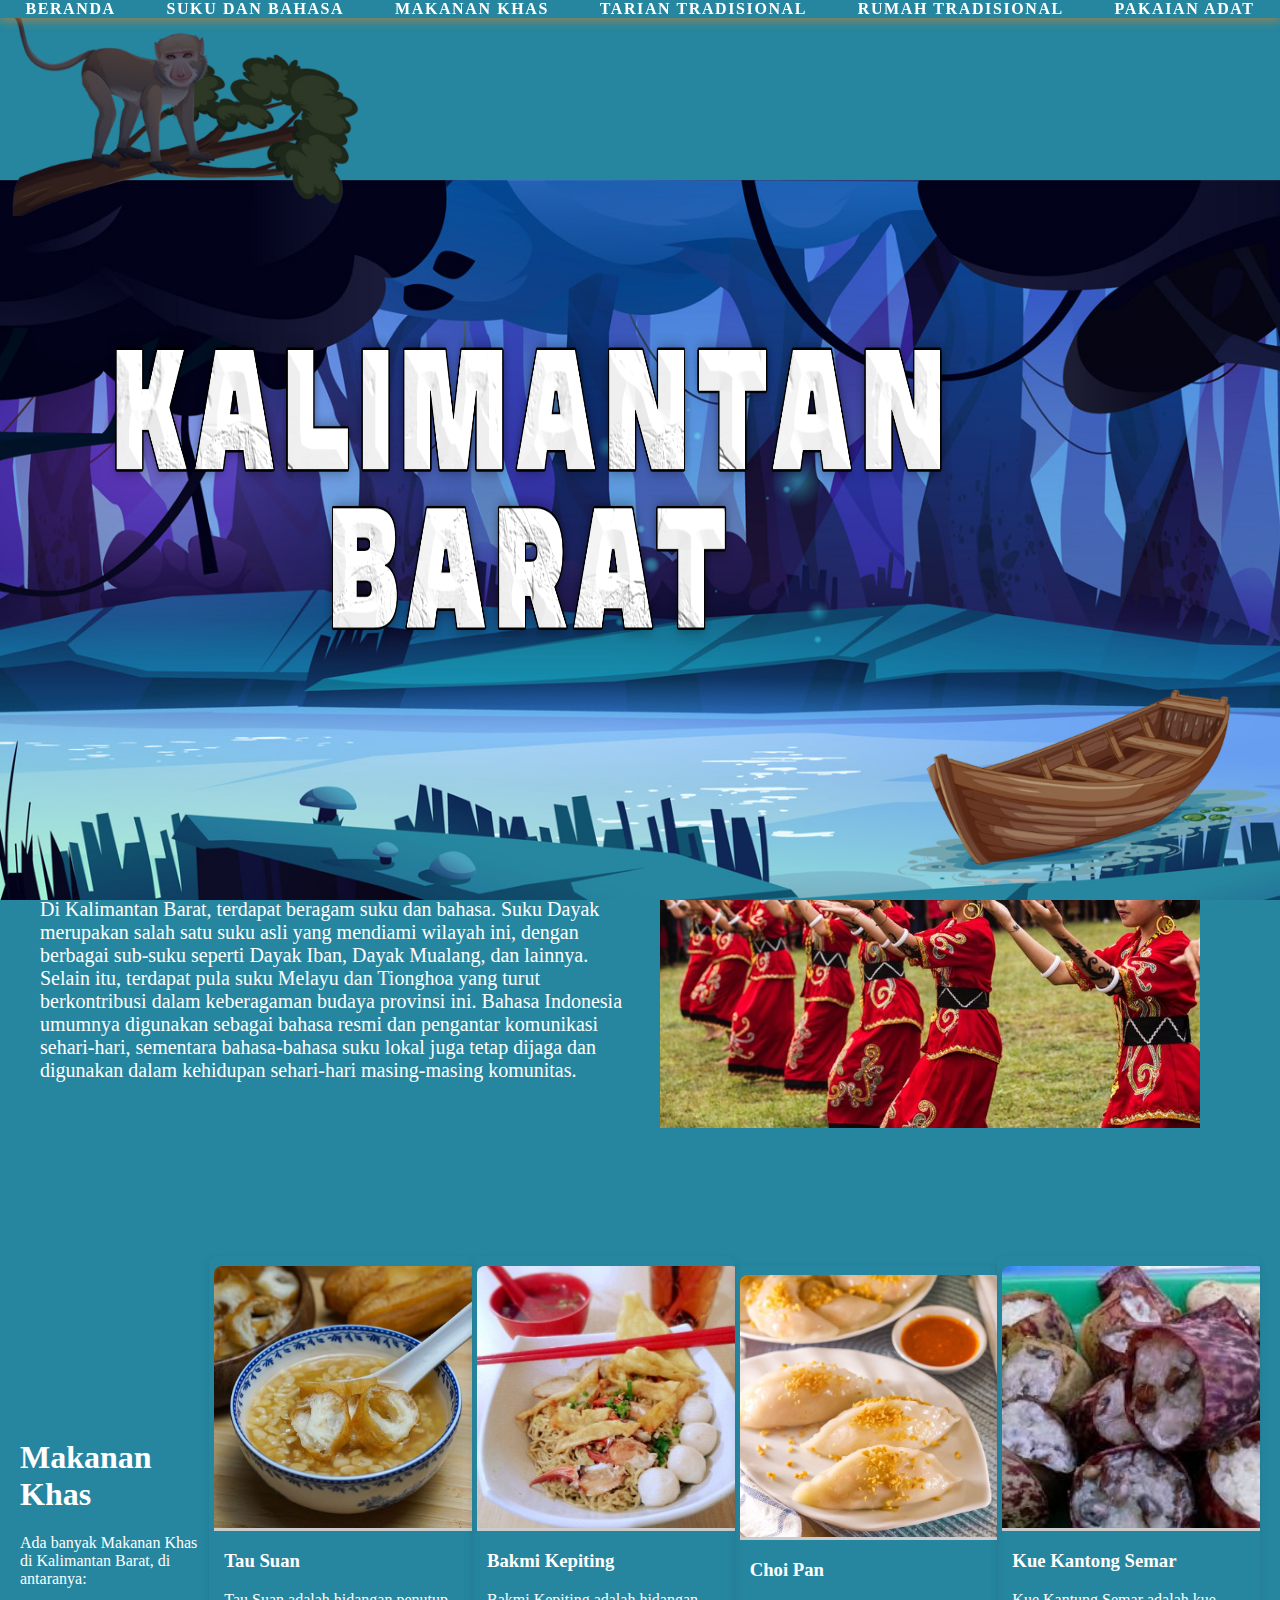
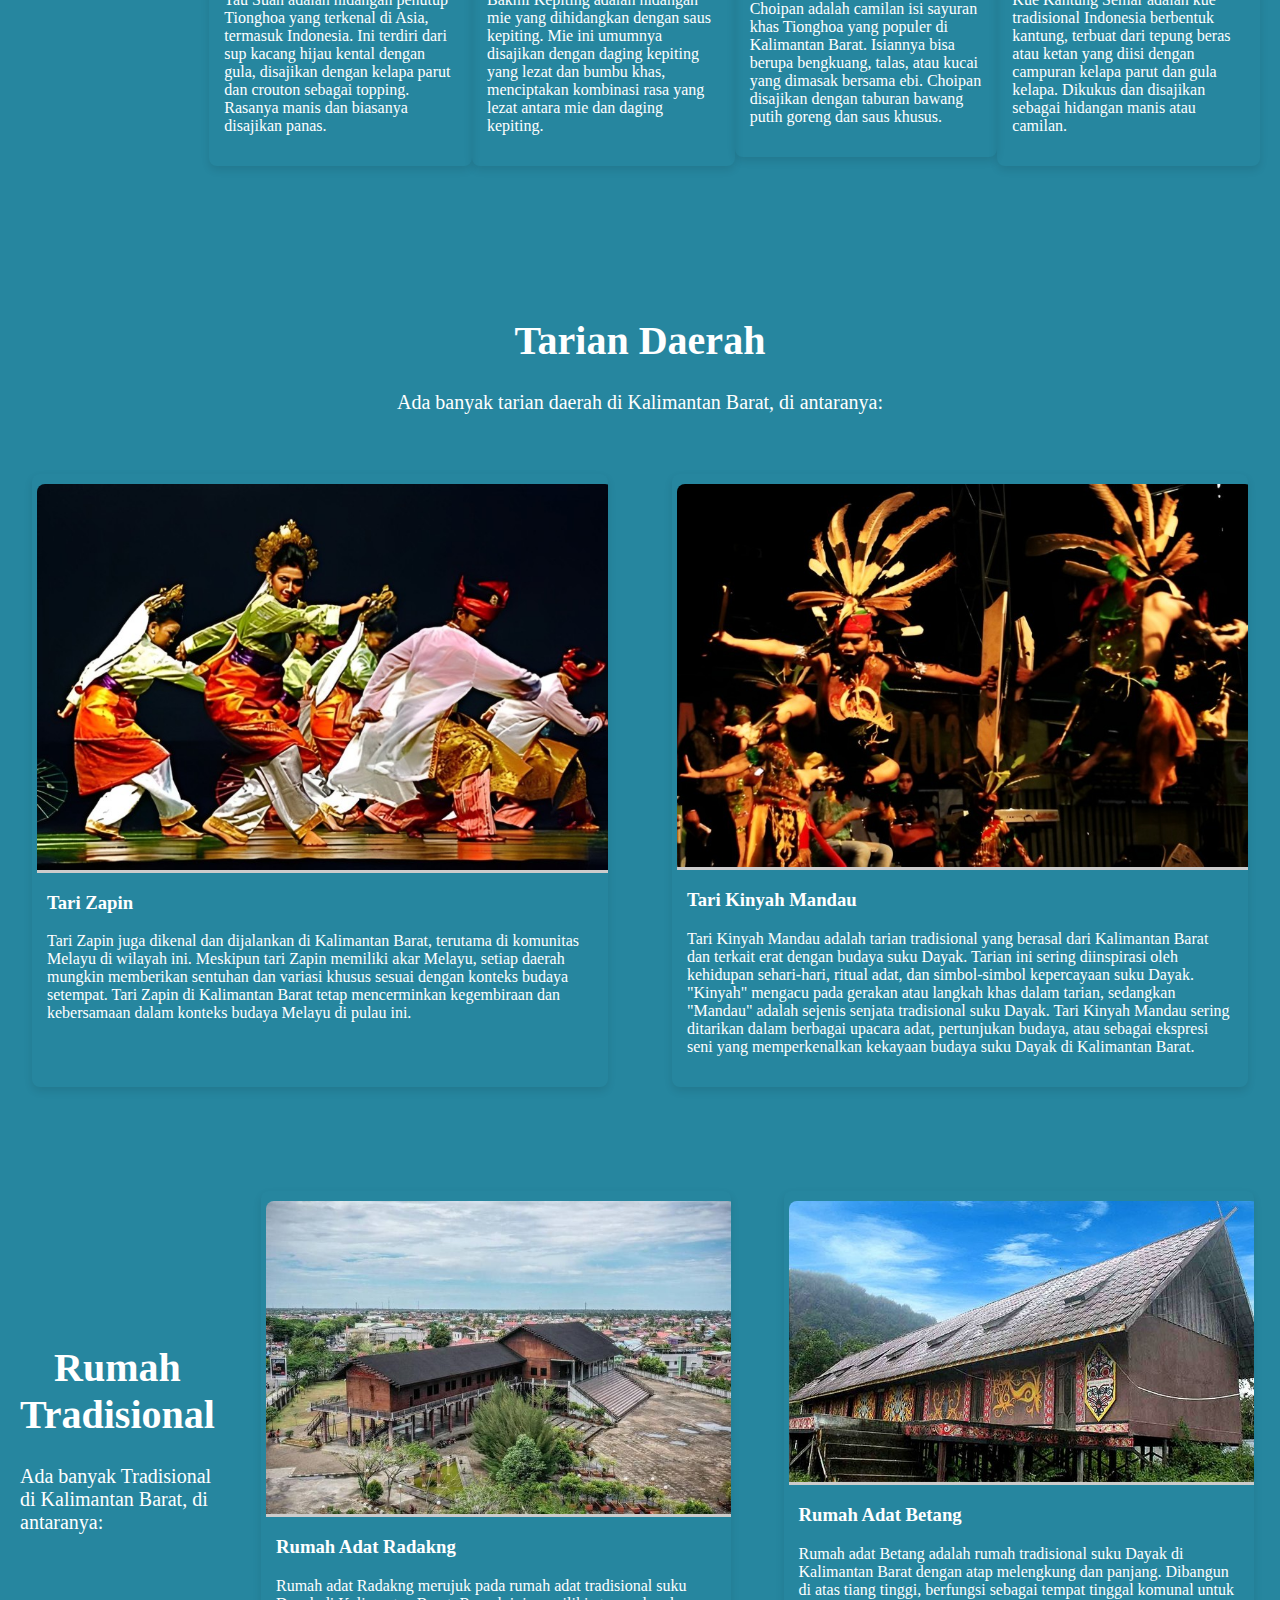
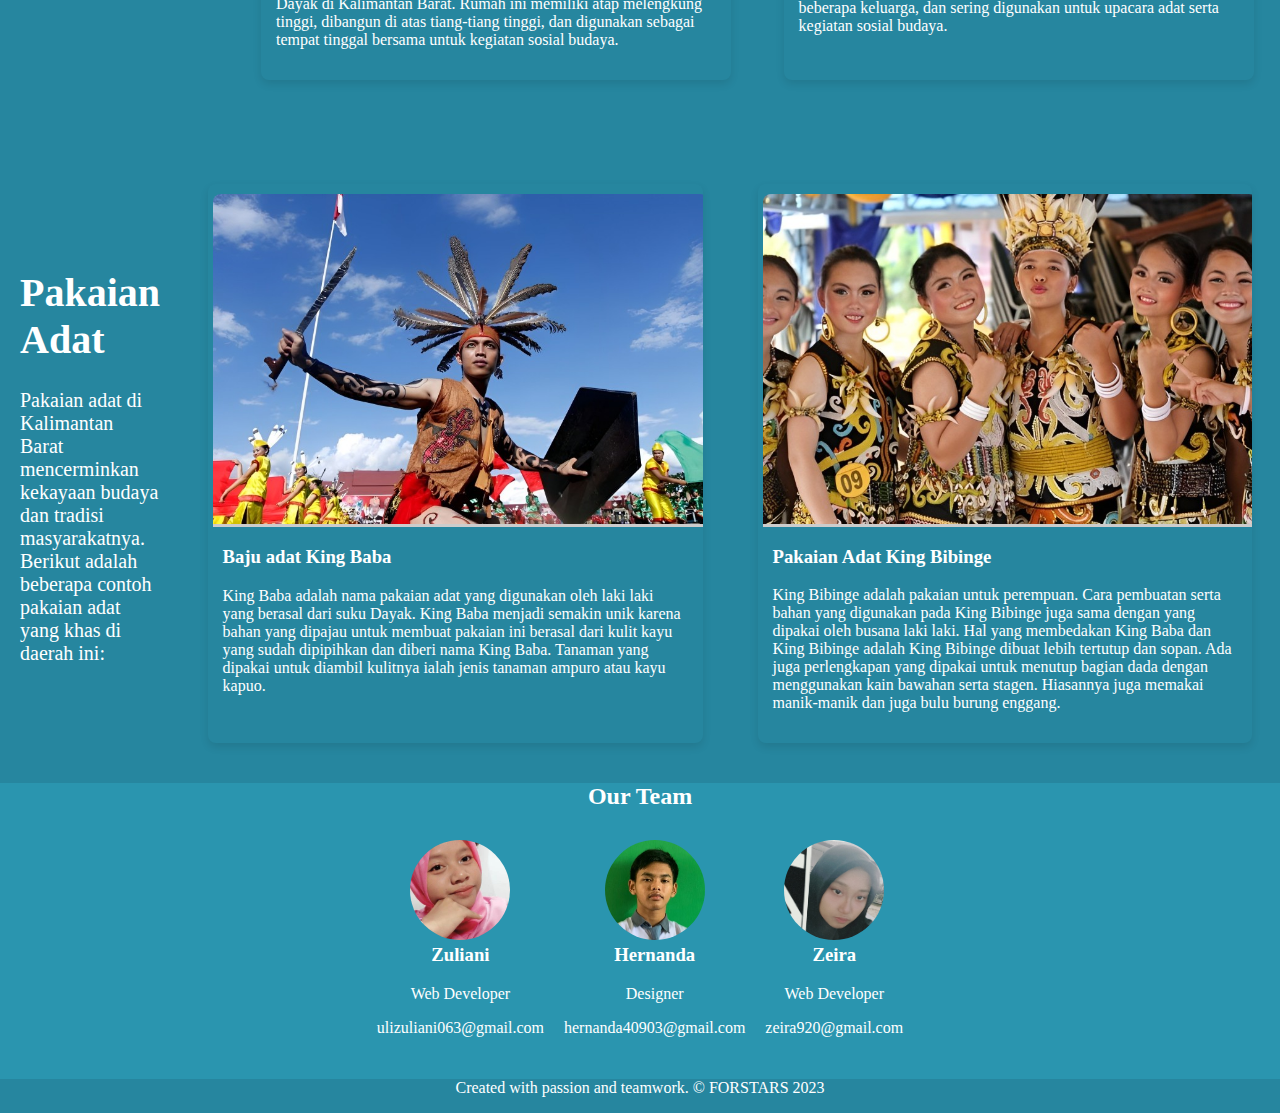
<file: kalbar.html>
<!DOCTYPE html>
<html lang="en">
<head>
    <meta charset="UTF-8">
    <meta name="viewport" content="width=device-width, initial-scale=1.0">
    <title>KALIMANTAN BARAT</title>
    <link rel="icon" type="image/x-icon" href="img/kalimantan barat.png">
    <link href="https://fonts.googleapis.com/css2?family=Patrick+Hand&display=swap" rel="stylesheet">
    <link rel="stylesheet" href="css/kalbar.css">
</head>
<body>
    <!--Navbar-->
    <nav>
        <ul>
            <li><a href="index.html">Beranda</a></li>
            <li><a href="#sukubhs">Suku dan Bahasa</a></li>
            <li><a href="#makanan">Makanan Khas</a></li>
            <li><a href="#tarian">Tarian Tradisional</a></li>
            <li><a href="#rumah">Rumah Tradisional</a></li>
            <li><a href="#pakaian">Pakaian Adat</a></li>
        </ul>
    </nav>
    <!--header parallax-->
    <div class="container">
    <section class="klimntn">
        <img src="img/BG.jpg" id="bckg">
        <img src="img/perahu.png" id="cnth2" >
        <img src="img/teks.png" id="text">
      </section>
      <section class="kalimantan">
          <img src="img/bekantan.png" id="cnth8" >
      </section>
    </div>

    <!--suku bahasa-->
    <section id="sukubhs" class="suku">
        <div class="container1">
            <div class="text">
                <h1>Suku dan Bahasa</h1>
                <p>Di Kalimantan Barat, terdapat beragam suku dan bahasa. 
                  Suku Dayak merupakan salah satu suku asli yang mendiami wilayah ini, dengan berbagai sub-suku seperti Dayak Iban, Dayak Mualang, dan lainnya. 
                  Selain itu, terdapat pula suku Melayu dan Tionghoa yang turut berkontribusi dalam keberagaman budaya provinsi ini. 
                  Bahasa Indonesia umumnya digunakan sebagai bahasa resmi dan pengantar komunikasi sehari-hari, sementara bahasa-bahasa suku lokal juga tetap dijaga dan digunakan dalam kehidupan sehari-hari masing-masing komunitas.
                </p>
            </div>
            <div class="image">
                <img src="img/Dayak's Gawai Festival in West Kalimantan.jpg" alt="" width="90%" height="10%">
            </div>
        </div>
    </section>

    <!--makanan khas-->
    <section id="makanan" class="makanan">
        <div class="container2">
            <div class="textmakanan">
                <h1>Makanan Khas</h1>
                <p>Ada banyak Makanan Khas di Kalimantan Barat, di antaranya:</p>
            </div>
              <div class="card">
                <img src="img/Tau Suan - Sugar-Free, Gluten-Free (豆爽, Lek Tau Suan, Split Mung Bean Dessert) Beautiful Voyager (1).jpg" alt="" width="400px" height="65px">
                <div class="card-info">
                    <h3>Tau Suan</h3>
                    <p>Tau Suan adalah hidangan penutup Tionghoa yang terkenal di Asia, termasuk Indonesia. Ini terdiri dari sup kacang hijau kental dengan gula, disajikan dengan kelapa parut dan crouton sebagai topping. Rasanya manis dan biasanya disajikan panas.</p>
                </div>
            </div>

            <div class="card">
                    <img src="img/bakmi pontinak.png" alt="" width="400px" height="55%">
                    <div class="card-info">
                        <h3>Bakmi Kepiting</h3>
                        <p>Bakmi Kepiting adalah hidangan mie yang dihidangkan dengan saus kepiting. Mie ini umumnya disajikan dengan daging kepiting yang lezat dan bumbu khas, menciptakan kombinasi rasa yang lezat antara mie dan daging kepiting. </p>
                    </div>
            </div>

            <div class="card">
                    <img src="img/Resep Pembaca _ Choipan Ayam ala Pontianak yang Gurih Padat Isinya.jpg" alt="" width="400px" height="55%">
                    <div class="card-info">
                        <h3>Choi Pan</h3>
                        <p>Choipan adalah camilan isi sayuran khas Tionghoa yang populer di Kalimantan Barat.
                           Isiannya bisa berupa bengkuang, talas, atau kucai yang dimasak bersama ebi. 
                           Choipan disajikan dengan taburan bawang putih goreng dan saus khusus.</p>
                    </div>
            </div>
            
            <div class="card">
                <img src="img/MAKANAN KHAS BENGKAYANG.jpg" alt="" width="400px" height="55%">
                     <div class="card-info">
                        <h3>Kue Kantong Semar</h3>
                        <p>Kue Kantung Semar adalah kue tradisional Indonesia berbentuk kantung, terbuat dari tepung beras atau ketan yang diisi dengan campuran kelapa parut dan gula kelapa. Dikukus dan disajikan sebagai hidangan manis atau camilan.</p>
                        </div>
             </div>
        </div>
    </div>
        </div>
    </section>

    <!--tarian daerah-->
    <section id="tarian" class="tarian">
        <div class="container3">
            <div class="text">
                <h1>Tarian Daerah</h1>
                <p>Ada banyak tarian daerah di Kalimantan Barat, di antaranya:</p>
            </div>

            <div class="cards-container">
                <div class="card">
                    <img src="img/Zapin, Tarian Rumpun Melayu Pengaruh Arab.jpg" alt="" width="400px" height="55%">
                    <div class="card-info">
                        <h3>Tari Zapin</h3>
                        <p>Tari Zapin juga dikenal dan dijalankan di Kalimantan Barat, terutama di komunitas Melayu di wilayah ini.
                            Meskipun tari Zapin memiliki akar Melayu, setiap daerah mungkin memberikan sentuhan dan variasi khusus sesuai dengan konteks budaya setempat.
                            Tari Zapin di Kalimantan Barat tetap mencerminkan kegembiraan dan kebersamaan dalam konteks budaya Melayu di pulau ini.</p>
                    </div>
                </div>

                <div class="card">
                    <img src="img/Kisah di Balik Tari Kinyah Mandau, Kesenian dari Suku Dayak.jpg" alt="" width="400px" height="55%">
                    <div class="card-info">
                        <h3>Tari Kinyah Mandau</h3>
                        <p>Tari Kinyah Mandau adalah tarian tradisional yang berasal dari Kalimantan Barat dan terkait erat dengan budaya suku Dayak. 
                        Tarian ini sering diinspirasi oleh kehidupan sehari-hari, ritual adat, dan simbol-simbol kepercayaan suku Dayak. 
                        "Kinyah" mengacu pada gerakan atau langkah khas dalam tarian, sedangkan "Mandau" adalah sejenis senjata tradisional suku Dayak. 
                        Tari Kinyah Mandau sering ditarikan dalam berbagai upacara adat, pertunjukan budaya, atau sebagai ekspresi seni yang memperkenalkan kekayaan budaya suku Dayak di Kalimantan Barat.</p>
                    </div>
                </div>

            </div>
        </div>
    </section>

    <!--rumah tradisional-->
    <section id="rumah" class="rumah">
        <div class="container4">
            <div class="text">
                <h1>Rumah Tradisional</h1>
                <p>Ada banyak Tradisional di Kalimantan Barat, di antaranya:</p>
            </div>

            <div class="cards-container">
                <div class="card">
                    <img src="img/Sandiaga Dorong Rumah Radakng Jadi Pusat Pengembangan Seni dan Budaya Kalbar.jpg" alt="" width="400px" height="55%">
                    <div class="card-info">
                        <h3>Rumah Adat Radakng</h3>
                        <p>Rumah adat Radakng merujuk pada rumah adat tradisional suku Dayak di Kalimantan Barat. Rumah ini memiliki atap melengkung tinggi, dibangun di atas tiang-tiang tinggi, dan digunakan sebagai tempat tinggal bersama untuk kegiatan sosial budaya.</p>
                    </div>
                </div>

                <div class="card">
                    <img src="img/Review Rumah Adat Kecamatan Anjongan, Mempawah, Kalimantan Barat.jpg" alt="" width="400px" height="55%">
                    <div class="card-info">
                        <h3>Rumah Adat Betang</h3>
                        <p>Rumah adat Betang adalah rumah tradisional suku Dayak di Kalimantan Barat dengan atap melengkung dan panjang. Dibangun di atas tiang tinggi, berfungsi sebagai tempat tinggal komunal untuk beberapa keluarga, dan sering digunakan untuk upacara adat serta kegiatan sosial budaya.</p>
                    </div>
                </div>
   
            </div>
        </div>
    </section>
    
    <!--pakaian adat-->
    <section id="pakaian" class="pakaian">
        <div class="container5">
            <div class="text">
                <h1>Pakaian Adat</h1>
                <p>Pakaian adat di Kalimantan Barat mencerminkan kekayaan budaya dan tradisi masyarakatnya. Berikut adalah beberapa contoh pakaian adat yang khas di daerah ini:</p>
            </div>
    
            <div class="cards-container">
                <div class="card">
                    <img src="img/king baba (1).jpg" alt="" width="400px" height="55%">
                    <div class="card-info">
                        <h3>Baju adat King Baba</h3>
                        <p>King Baba adalah nama pakaian adat yang digunakan oleh laki laki yang berasal dari suku Dayak. 
                        King Baba menjadi semakin unik karena bahan yang dipajau untuk membuat pakaian ini berasal dari kulit kayu yang sudah dipipihkan dan diberi nama King Baba. 
                        Tanaman yang dipakai untuk diambil kulitnya ialah jenis tanaman ampuro atau kayu kapuo.</p>
                    </div>
                </div>
    
                <div class="card">
                    <img src="img/king bibinge (1).jpg" alt="" width="400px" height="55%">
                    <div class="card-info">
                        <h3>Pakaian Adat King Bibinge</h3>
                        <p>
                            King Bibinge adalah pakaian untuk perempuan. Cara pembuatan serta bahan yang digunakan pada King Bibinge juga sama dengan yang dipakai oleh busana laki laki.
                            Hal yang membedakan King Baba dan King Bibinge adalah King Bibinge dibuat lebih tertutup dan sopan. 
                            Ada juga perlengkapan yang dipakai untuk menutup bagian dada dengan menggunakan kain bawahan serta stagen. 
                            Hiasannya juga memakai manik-manik dan juga bulu burung enggang.
                        </p>
                    </div>
                </div>
            </div>
        </div>
    </section>

    <script src="script.js"></script>

    <!--footer-->
    <footer>
        <h2>Our Team</h2>
        <div class="team-container">
            <div class="team-member">
                <img src="img/zuli.jpeg" alt="">
                <h3>Zuliani</h3>
                <p>Web Developer</p>
                <p>ulizuliani063@gmail.com</p>
            </div>
  
            <div class="team-member">
                <img src="img/nanda.jpeg" alt="">
                <h3>Hernanda</h3>
                <p>Designer</p>
                <p>hernanda40903@gmail.com</p>
            </div>
  
            <div class="team-member">
              <img src="img/zeira.jpeg" alt="">
              <h3>Zeira</h3>
              <p>Web Developer</p>
              <p>zeira920@gmail.com</p>
          </div>
        
        </div>
  
       <div class="footer-bottom">
        <p>Created with passion and teamwork. © FORSTARS 2023</p>
      </div>
    </footer>
</body>
</html>
</file>
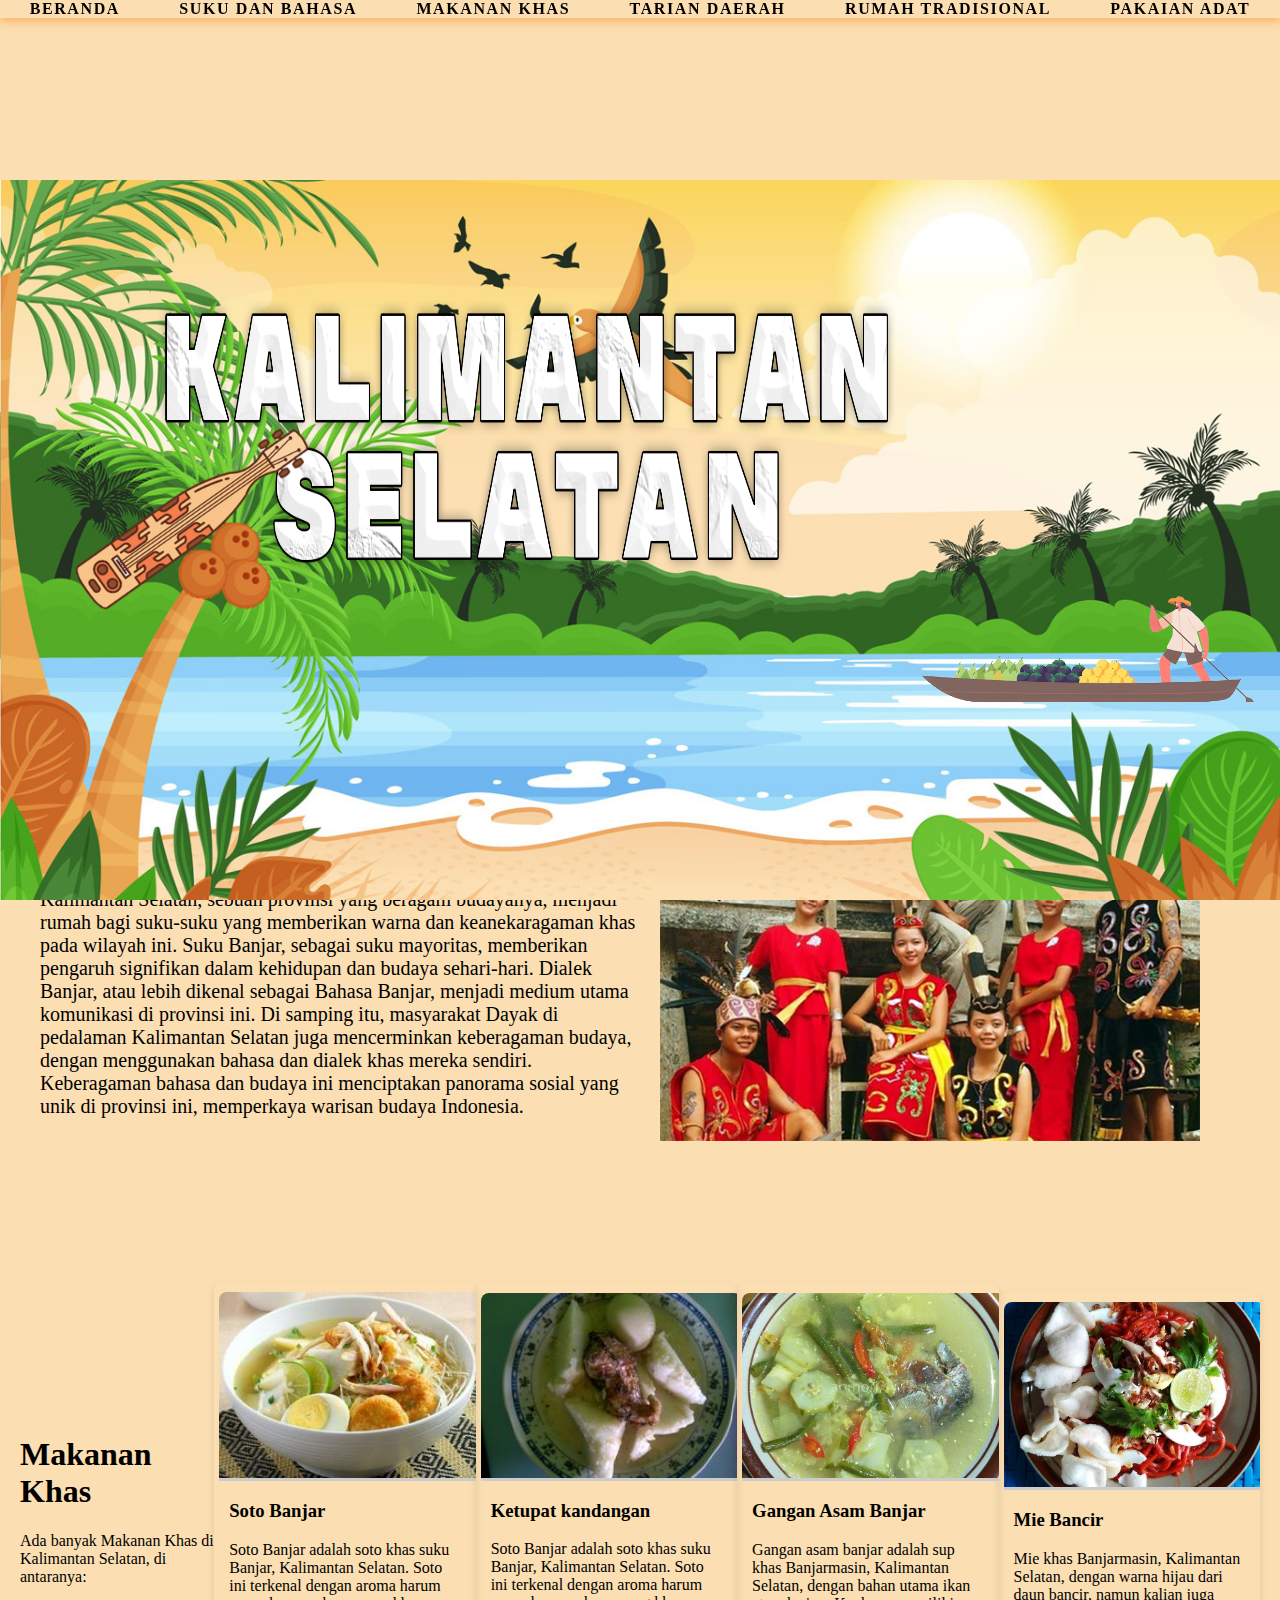
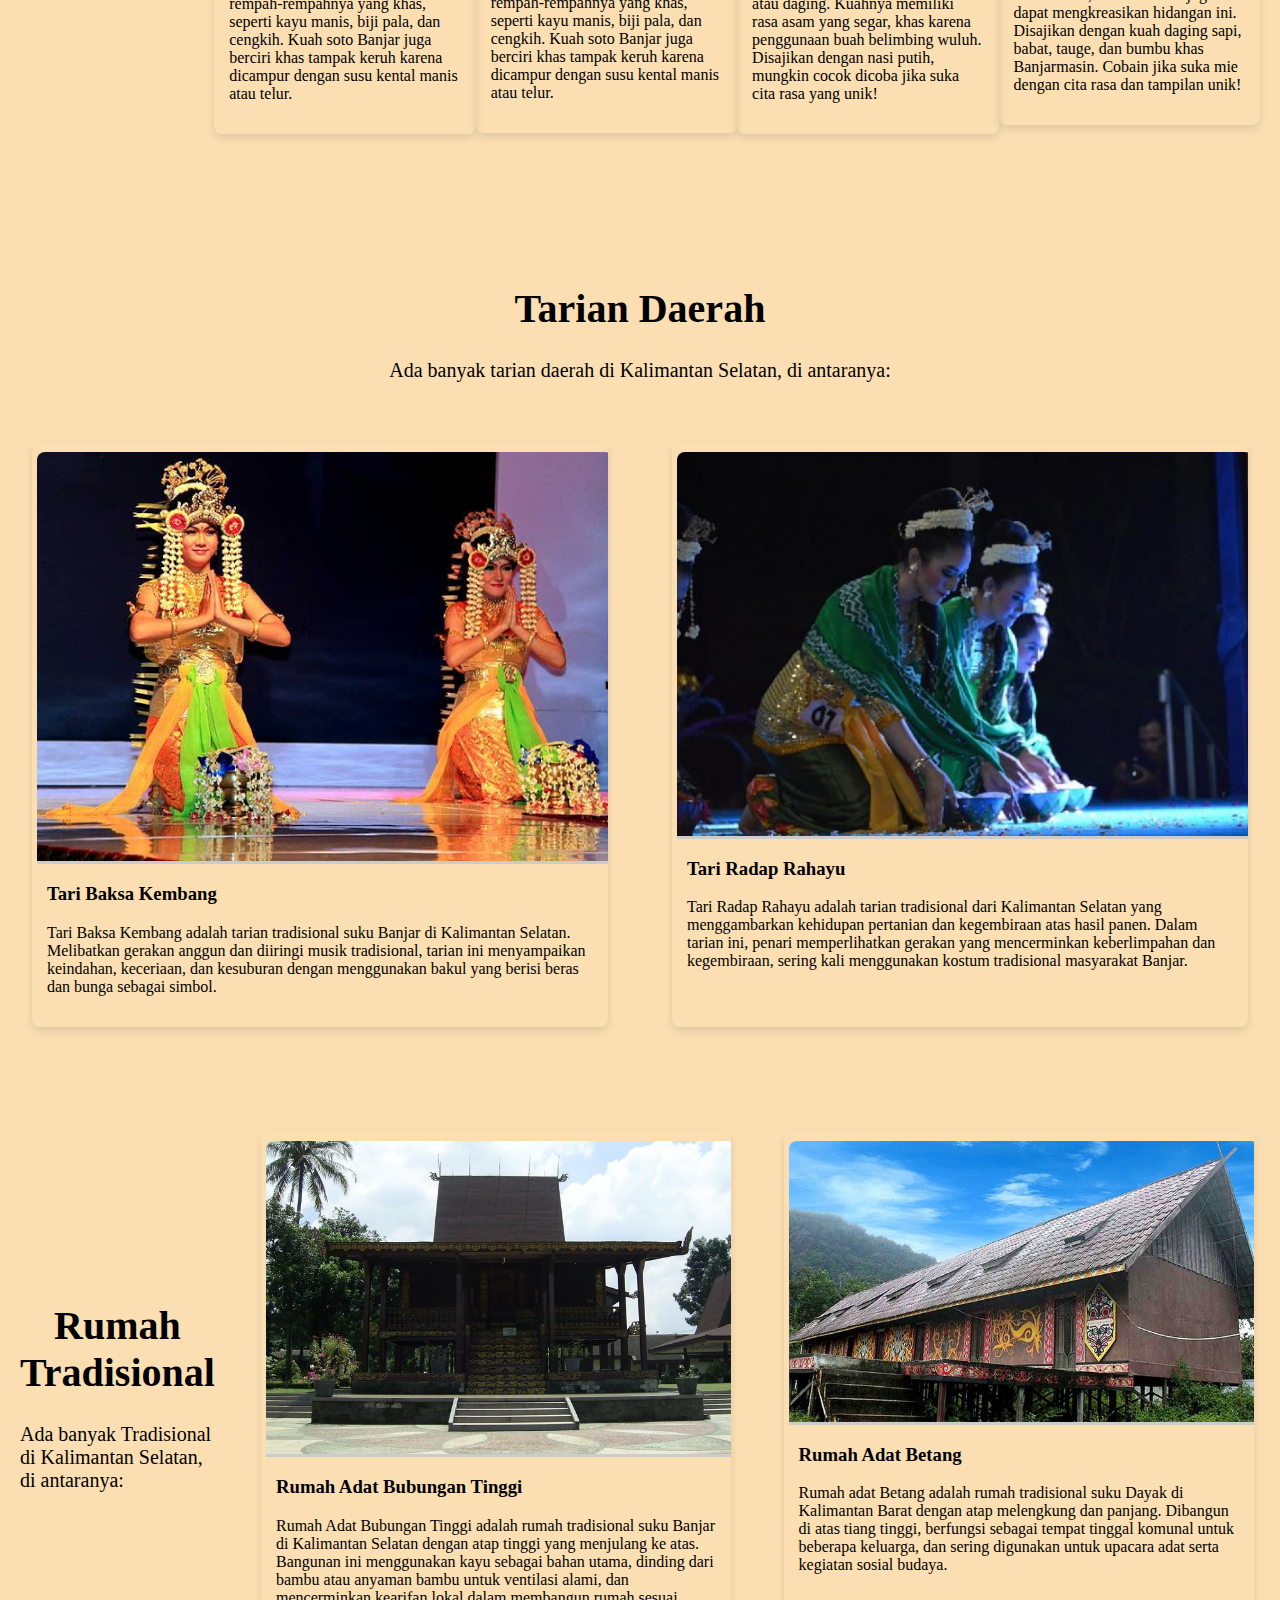
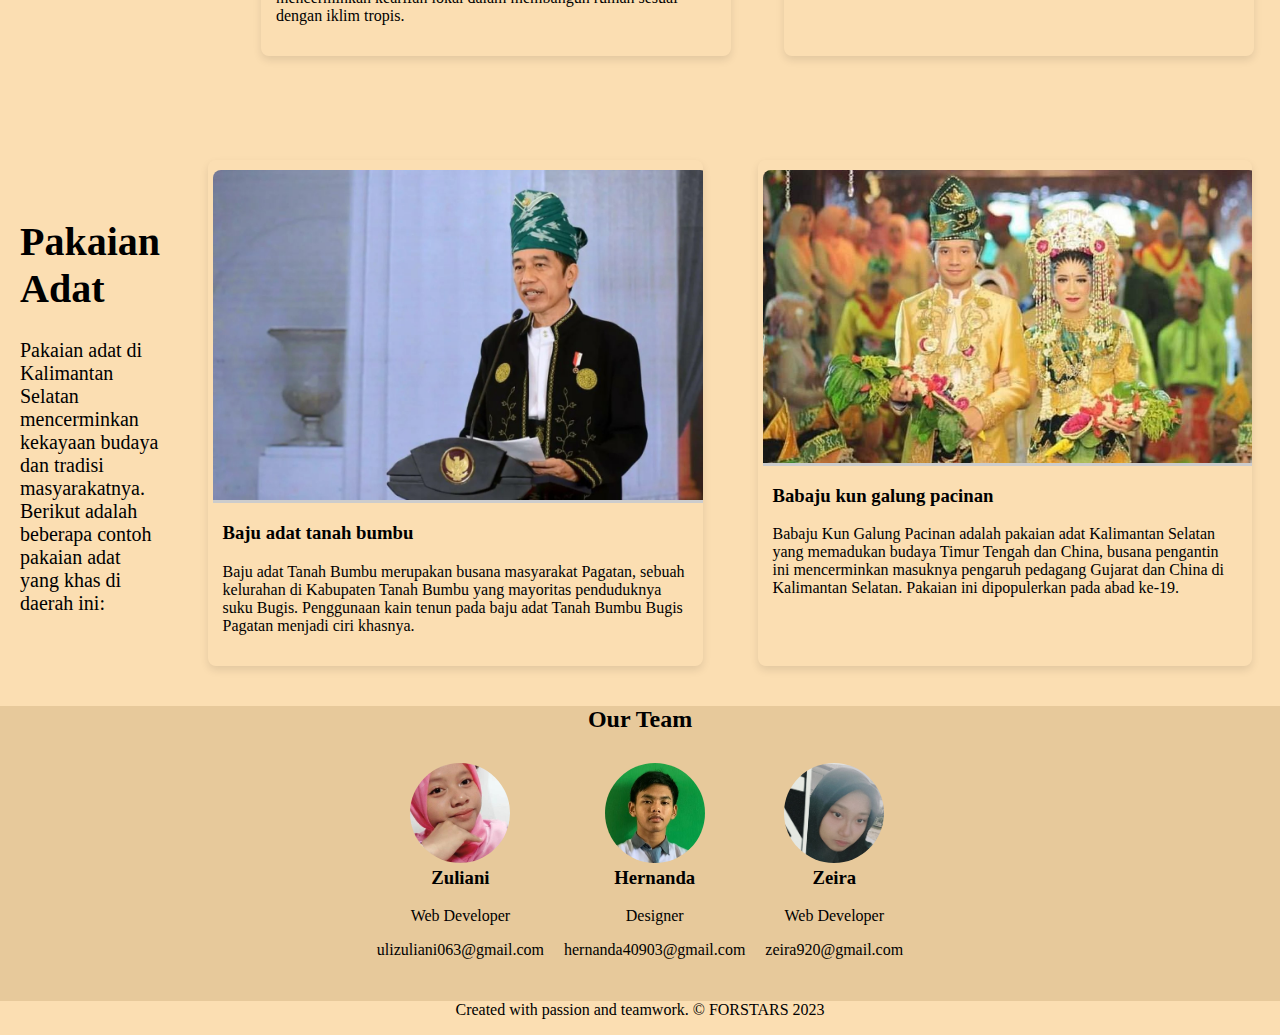
<file: kalsel.html>
<!DOCTYPE html>
<html lang="en">
<head>
    <meta charset="UTF-8">
    <meta name="viewport" content="width=device-width, initial-scale=1.0">
    <title>KALIMANTAN SELATAN</title>
    <link rel="icon" type="image/x-icon" href="img/kalimantan selatan.png">
    <link href="https://fonts.googleapis.com/css2?family=Patrick+Hand&display=swap" rel="stylesheet">
    <link rel="stylesheet" href="css/kalsel.css">
</head>
<body>
    <!--navbar-->
    <nav>
        <ul>
            <li><a href="index.html">Beranda</a></li>
            <li><a href="#sukubhs">Suku dan Bahasa</a></li>
            <li><a href="#makanan">Makanan Khas</a></li>
            <li><a href="#tarian">Tarian Daerah</a></li>
            <li><a href="#rumah">Rumah Tradisional</a></li>
            <li><a href="#pakaian">Pakaian Adat</a></li>
        </ul>
    </nav>
    <!--header parallax-->
    <div class="container">
    <section class="klimntn">
        <img src="img/BG (1).jpg" id="bckg">
        <img src="img/KAPAL.png" id="cnth2" >
        <img src="img/TEKS (1).png" id="text">
      </section>
      <section class="kalimantan">
          <img src="img/ALAT MUSIK.png" id="cnth8" >
      </section>
    </div>

    <!--suku dan bahasa-->
    <section id="sukubhs" class="suku">
        <div class="container1">
            <div class="text">
                <h1>Suku dan Bahasa</h1>
                <p>
                  Kalimantan Selatan, sebuah provinsi yang beragam budayanya, menjadi rumah bagi suku-suku yang memberikan warna dan keanekaragaman khas pada wilayah ini. 
                  Suku Banjar, sebagai suku mayoritas, memberikan pengaruh signifikan dalam kehidupan dan budaya sehari-hari. 
                  Dialek Banjar, atau lebih dikenal sebagai Bahasa Banjar, menjadi medium utama komunikasi di provinsi ini. 
                  Di samping itu, masyarakat Dayak di pedalaman Kalimantan Selatan juga mencerminkan keberagaman budaya, dengan menggunakan bahasa dan dialek khas mereka sendiri. 
                  Keberagaman bahasa dan budaya ini menciptakan panorama sosial yang unik di provinsi ini, memperkaya warisan budaya Indonesia.
               </p>
            </div>
            <div class="image">
                <img src="img/suku bahasa kalsel.jpg" alt="" width="90%" height="10%">
            </div>
        </div>
    </section>

    <!--makanan khas-->
    <section id="makanan" class="makanan">
        <div class="container2">
            <div class="textmakanan">
                <h1>Makanan Khas</h1>
                <p>Ada banyak Makanan Khas di Kalimantan Selatan, di antaranya:</p>
            </div>
              <div class="card">
                <img src="img/soto banjar.jpg" alt="" width="400px" height="65px">
                <div class="card-info">
                    <h3>Soto Banjar</h3>
                    <p>Soto Banjar adalah soto khas suku Banjar, Kalimantan Selatan. Soto ini terkenal dengan aroma harum rempah-rempahnya yang khas, seperti kayu manis, biji pala, dan cengkih. Kuah soto Banjar juga berciri khas tampak keruh karena dicampur dengan susu kental manis atau telur. 
                    </p>
                </div>
            </div>

            <div class="card">
                    <img src="img/ketupat kandangan.jpg" alt="" width="400px" height="55%">
                    <div class="card-info">
                        <h3>Ketupat kandangan</h3>
                        <p>Soto Banjar adalah soto khas suku Banjar, Kalimantan Selatan. Soto ini terkenal dengan aroma harum rempah-rempahnya yang khas, seperti kayu manis, biji pala, dan cengkih. Kuah soto Banjar juga berciri khas tampak keruh karena dicampur dengan susu kental manis atau telur. 
                        </p>
                    </div>
            </div>

            <div class="card">
                    <img src="img/Cara untuk Buat Resep Gangan Asam Banjar _ Sayur Asam Banjar yang Tiada Dua, Santap Malam Jadi Lebih Menyenangkan - Mari Kita Masak.jpg" alt="" width="400px" height="55%">
                    <div class="card-info">
                        <h3> Gangan Asam Banjar</h3>
                        <p>Gangan asam banjar adalah sup khas Banjarmasin, Kalimantan Selatan, dengan bahan utama ikan atau daging. Kuahnya memiliki rasa asam yang segar, khas karena penggunaan buah belimbing wuluh. Disajikan dengan nasi putih, mungkin cocok dicoba jika suka cita rasa yang unik!</p>
                    </div>
            </div>
            
            <div class="card">
                <img src="img/Resep 9_ Mie bancir oleh Rusna W.jpg" alt="" width="400px" height="55%">
                     <div class="card-info">
                        <h3>Mie Bancir</h3>
                        <p>Mie khas Banjarmasin, Kalimantan Selatan, dengan warna hijau dari daun bancir, namun kalian juga dapat mengkreasikan hidangan ini. Disajikan dengan kuah daging sapi, babat, tauge, dan bumbu khas Banjarmasin. Cobain jika suka mie dengan cita rasa dan tampilan unik!</p>
                        </div>
             </div>
        </div>
    </div>
        </div>
    </section>

    <!--tarian daerah-->
    <section id="tarian" class="tarian">
        <div class="container3">
            <div class="text">
                <h1>Tarian Daerah</h1>
                <p>Ada banyak tarian daerah di Kalimantan Selatan, di antaranya:</p>
            </div>

            <div class="cards-container">
                <div class="card">
                    <img src="img/Tari Baksa Kembang, Banjar, Kalimantan Selatan.jpg" alt="" width="400px" height="55%">
                    <div class="card-info">
                        <h3>Tari Baksa Kembang</h3>
                        <p>Tari Baksa Kembang adalah tarian tradisional suku Banjar di Kalimantan Selatan. 
                            Melibatkan gerakan anggun dan diiringi musik tradisional, tarian ini menyampaikan keindahan, keceriaan, dan kesuburan dengan menggunakan bakul yang berisi beras dan bunga sebagai simbol.</p>
                    </div>
                </div>

                <div class="card">
                    <img src="img/Tari Radap Rahayu_.jpg" alt="" width="400px" height="55%">
                    <div class="card-info">
                        <h3>Tari Radap Rahayu</h3>
                        <p>Tari Radap Rahayu adalah tarian tradisional dari Kalimantan Selatan yang menggambarkan kehidupan pertanian dan kegembiraan atas hasil panen. 
                        Dalam tarian ini, penari memperlihatkan gerakan yang mencerminkan keberlimpahan dan kegembiraan, sering kali menggunakan kostum tradisional masyarakat Banjar.</p>
                    </div>
                </div>

            </div>
        </div>
    </section>

    <!--rumah tradisional-->
    <section id="rumah" class="rumah">
        <div class="container4">
            <div class="text">
                <h1>Rumah Tradisional</h1>
                <p>Ada banyak Tradisional di Kalimantan Selatan, di antaranya:</p>
            </div>

            <div class="cards-container">
                <div class="card">
                    <img src="img/bubungantinggi.jpg" alt="" width="400px" height="55%">
                    <div class="card-info">
                        <h3>Rumah Adat Bubungan Tinggi</h3>
                        <p>Rumah Adat Bubungan Tinggi adalah rumah tradisional suku Banjar di Kalimantan Selatan dengan atap tinggi yang menjulang ke atas. 
                        Bangunan ini menggunakan kayu sebagai bahan utama, dinding dari bambu atau anyaman bambu untuk ventilasi alami, dan mencerminkan kearifan lokal dalam membangun rumah sesuai dengan iklim tropis.</p>
                    </div>
                </div>

                <div class="card">
                    <img src="img/Review Rumah Adat Kecamatan Anjongan, Mempawah, Kalimantan Barat.jpg" alt="" width="400px" height="55%">
                    <div class="card-info">
                        <h3>Rumah Adat Betang</h3>
                        <p>Rumah adat Betang adalah rumah tradisional suku Dayak di Kalimantan Barat dengan atap melengkung dan panjang. Dibangun di atas tiang tinggi, berfungsi sebagai tempat tinggal komunal untuk beberapa keluarga, dan sering digunakan untuk upacara adat serta kegiatan sosial budaya.</p>
                    </div>
                </div>
   
            </div>
        </div>
    </section>
    
    <!--pakaian adat-->
    <section id="pakaian" class="pakaian">
        <div class="container5">
            <div class="text">
                <h1>Pakaian Adat</h1>
                <p>Pakaian adat di Kalimantan Selatan mencerminkan kekayaan budaya dan tradisi masyarakatnya. Berikut adalah beberapa contoh pakaian adat yang khas di daerah ini:</p>
            </div>
    
            <div class="cards-container">
                <div class="card">
                    <img src="img/bjutanahbumbu.jpeg" alt="" width="400px" height="55%">
                    <div class="card-info">
                        <h3>Baju adat tanah bumbu</h3>
                        <p>Baju adat Tanah Bumbu merupakan busana masyarakat Pagatan, sebuah kelurahan di Kabupaten Tanah Bumbu yang mayoritas penduduknya suku Bugis.
                            Penggunaan kain tenun pada baju adat Tanah Bumbu Bugis Pagatan menjadi ciri khasnya.
                        </p>
                    </div>
                </div>
    
                <div class="card">
                    <img src="img/babaju.jpg" alt="" width="400px" height="55%">
                    <div class="card-info">
                        <h3>Babaju kun galung pacinan </h3>
                        <p>
                            Babaju Kun Galung Pacinan adalah pakaian adat Kalimantan Selatan yang memadukan budaya Timur Tengah dan China, busana pengantin ini mencerminkan masuknya pengaruh pedagang Gujarat dan China di Kalimantan Selatan. Pakaian ini dipopulerkan pada abad ke-19. 
                        

                        </p>
                    </div>
                </div>
            </div>
        </div>
    </section>

    <script src="script.js"></script>

     <!--footer-->
     <footer>
        <h2>Our Team</h2>
        <div class="team-container">
            <div class="team-member">
                <img src="img/zuli.jpeg" alt="">
                <h3>Zuliani</h3>
                <p>Web Developer</p>
                <p>ulizuliani063@gmail.com</p>
            </div>
  
            <div class="team-member">
                <img src="img/nanda.jpeg" alt="">
                <h3>Hernanda</h3>
                <p>Designer</p>
                <p>hernanda40903@gmail.com</p>
            </div>
  
            <div class="team-member">
              <img src="img/zeira.jpeg" alt="">
              <h3>Zeira</h3>
              <p>Web Developer</p>
              <p>zeira920@gmail.com</p>
          </div>
        
        </div>
  
       <div class="footer-bottom">
        <p>Created with passion and teamwork. © FORSTARS 2023</p>
      </div>
    </footer>
</body>
</html>
</file>
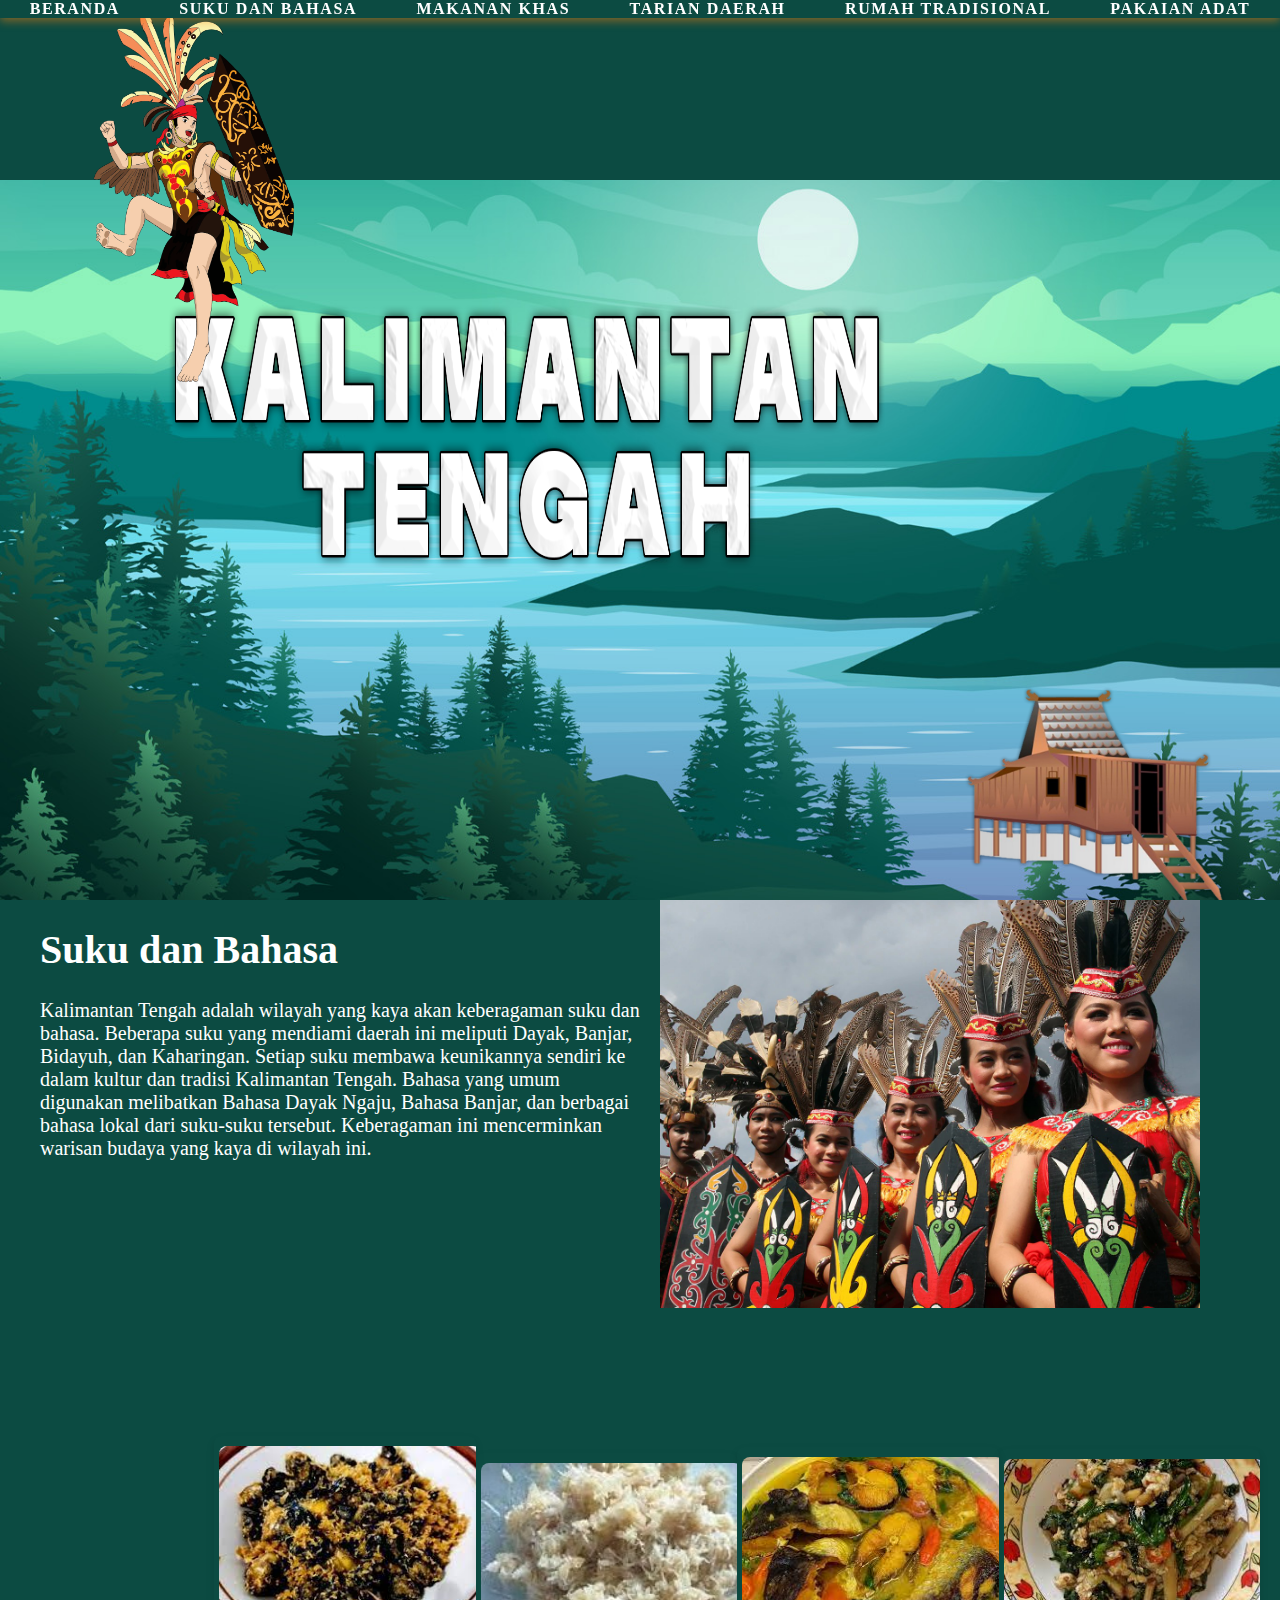
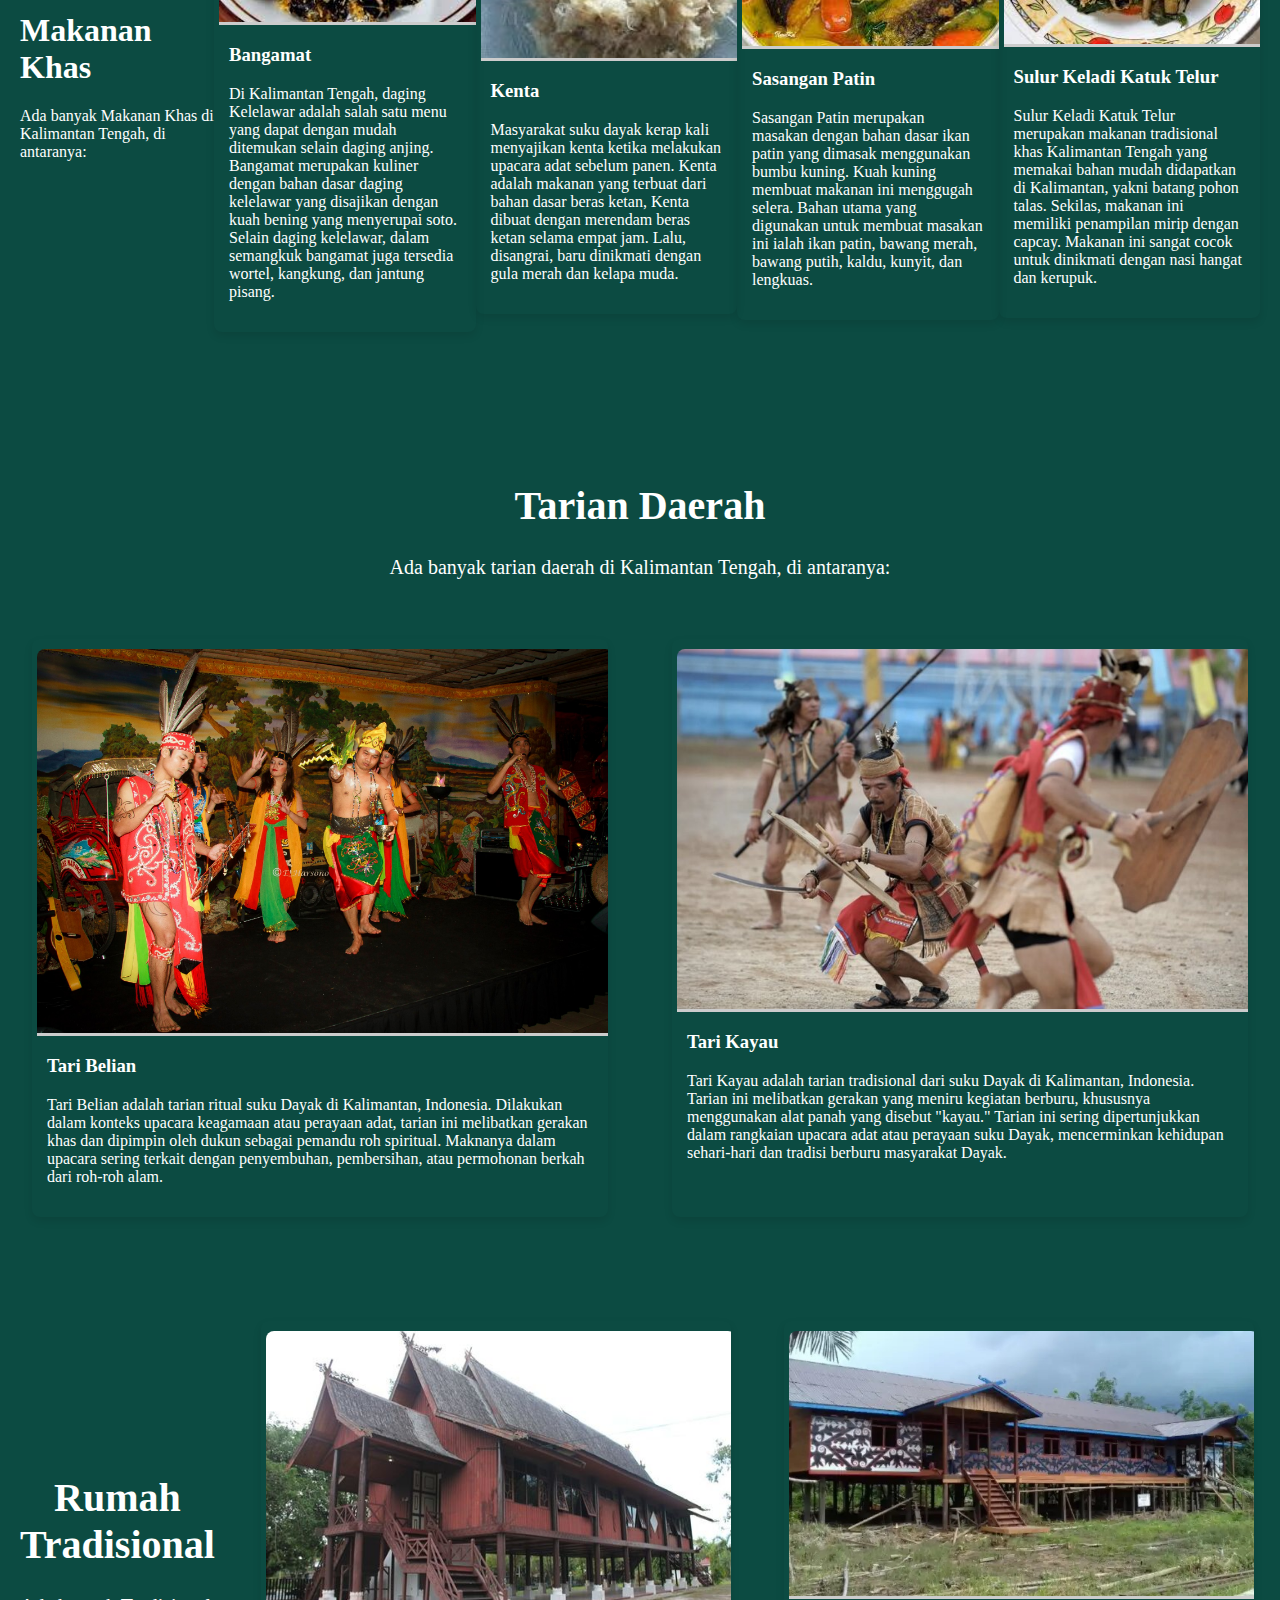
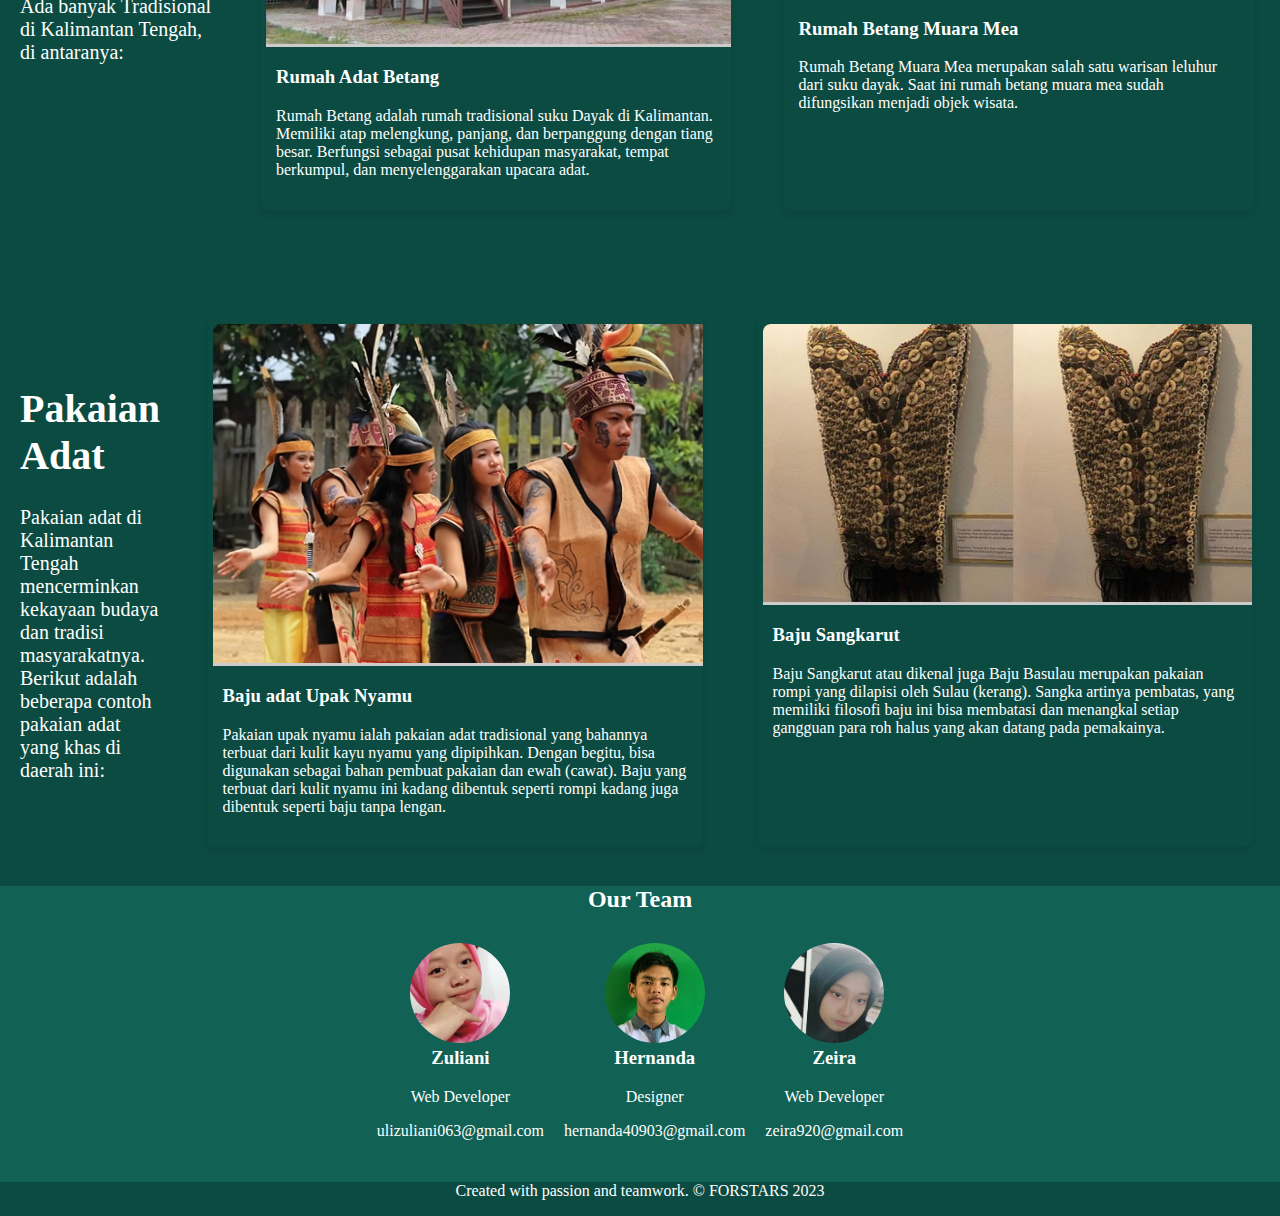
<file: kalteng.html>
<!DOCTYPE html>
<html lang="en">
<head>
    <meta charset="UTF-8">
    <meta name="viewport" content="width=device-width, initial-scale=1.0">
    <title>KALIMANTAN TENGAH</title>
    <link rel="icon" type="image/x-icon" href="img/kalimantan tengah.png">
    <link href="https://fonts.googleapis.com/css2?family=Patrick+Hand&display=swap" rel="stylesheet">
    <link rel="stylesheet" href="css/kalteng.css">
</head>
<body>
    <!--navbar-->
    <nav>
        <ul>
            <li><a href="index.html">Beranda</a></li>
            <li><a href="#sukubhs">Suku dan Bahasa</a></li>
            <li><a href="#makanan">Makanan Khas</a></li>
            <li><a href="#tarian">Tarian Daerah</a></li>
            <li><a href="#rumah">Rumah Tradisional</a></li>
            <li><a href="#pakaian">Pakaian Adat</a></li>
        </ul>
    </nav>
    <!--header parallax-->
    <div class="container">
    <section class="klimntn">
        <img src="img/BG (3).jpg" id="bckg">
        <img src="img/rumah adat.png" id="cnth2" >
        <img src="img/Untitled-1-Recovered.png" id="text">
      </section>
      <section class="kalimantan">
          <img src="img/Tari Mandau.png" id="cnth8" >
      </section>
    </div>
    <!--suku dan bahasa-->
    <section id="sukubhs" class="suku">
        <div class="container1">
            <div class="text">
                <h1>Suku dan Bahasa</h1>
                <p>
                  Kalimantan Tengah adalah wilayah yang kaya akan keberagaman suku dan bahasa. 
                  Beberapa suku yang mendiami daerah ini meliputi Dayak, Banjar, Bidayuh, dan Kaharingan. 
                  Setiap suku membawa keunikannya sendiri ke dalam kultur dan tradisi Kalimantan Tengah. 
                  Bahasa yang umum digunakan melibatkan Bahasa Dayak Ngaju, Bahasa Banjar, dan berbagai bahasa lokal dari suku-suku tersebut. 
                  Keberagaman ini mencerminkan warisan budaya yang kaya di wilayah ini.
               </p>
            </div>
            <div class="image">
                <img src="img/sukukalteng.jpeg" alt="" width="90%" height="10%">
            </div>
        </div>
    </section>

    <!--makanan khas-->
    <section id="makanan" class="makanan">
        <div class="container2">
            <div class="textmakanan">
                <h1>Makanan Khas</h1>
                <p>Ada banyak Makanan Khas di Kalimantan Tengah, di antaranya:</p>
            </div>
              <div class="card">
                <img src="img/bangamat.jpg" alt="" width="400px" height="65px">
                <div class="card-info">
                    <h3>Bangamat</h3>
                    <p>
                     Di Kalimantan Tengah, daging Kelelawar adalah salah satu menu yang dapat dengan mudah ditemukan selain daging anjing.
                     Bangamat merupakan kuliner dengan bahan dasar daging kelelawar yang disajikan dengan kuah bening yang menyerupai soto. 
                     Selain daging kelelawar, dalam semangkuk bangamat juga tersedia wortel, kangkung, dan jantung pisang.
                    </p>
                </div>
            </div>

            <div class="card">
                    <img src="img/kenta.jpg" alt="" width="400px" height="55%">
                    <div class="card-info">
                        <h3>Kenta</h3>
                        <p>
                        Masyarakat suku dayak kerap kali menyajikan kenta ketika melakukan upacara adat sebelum panen. 
                        Kenta adalah makanan yang terbuat dari bahan dasar beras ketan,
                        Kenta dibuat dengan merendam beras ketan selama empat jam. 
                        Lalu, disangrai, baru dinikmati dengan gula merah dan kelapa muda.
                        </p>
                    </div>
            </div>

            <div class="card">
                    <img src="img/sasangan patin.jpg" alt="" width="400px" height="55%">
                    <div class="card-info">
                        <h3>Sasangan Patin</h3>
                        <p>
                           Sasangan Patin merupakan masakan dengan bahan dasar ikan patin yang dimasak menggunakan bumbu kuning. Kuah kuning membuat makanan ini menggugah selera.
                           Bahan utama yang digunakan untuk membuat masakan ini ialah ikan patin, bawang merah, bawang putih, kaldu, kunyit, dan lengkuas. 
                        </p>
                     </div>
            </div>
            
            <div class="card">
                <img src="img/sulur2.jpg" alt="" width="400px" height="55%">
                     <div class="card-info">
                        <h3>Sulur Keladi Katuk Telur</h3>
                        <p>Sulur Keladi Katuk Telur merupakan makanan tradisional khas Kalimantan Tengah yang memakai bahan mudah didapatkan di Kalimantan, yakni batang pohon talas. 
                           Sekilas, makanan ini memiliki penampilan mirip dengan capcay. 
                           Makanan ini sangat cocok untuk dinikmati dengan nasi hangat dan kerupuk.</p>
                     </div>
             </div>
        </div>
    </div>
        </div>
    </section>

    <!--tarian daerah-->
    <section id="tarian" class="tarian">
        <div class="container3">
            <div class="text">
                <h1>Tarian Daerah</h1>
                <p>Ada banyak tarian daerah di Kalimantan Tengah, di antaranya:</p>
            </div>

            <div class="cards-container">
                <div class="card">
                    <img src="img/tariberlian.jpg" alt="" width="400px" height="55%">
                    <div class="card-info">
                        <h3>Tari Belian</h3>
                        <p>
                           Tari Belian adalah tarian ritual suku Dayak di Kalimantan, Indonesia. 
                           Dilakukan dalam konteks upacara keagamaan atau perayaan adat, tarian ini melibatkan gerakan khas dan dipimpin oleh dukun sebagai pemandu roh spiritual. 
                           Maknanya dalam upacara sering terkait dengan penyembuhan, pembersihan, atau permohonan berkah dari roh-roh alam.
                        </p>
                        </div>
                </div>

                <div class="card">
                    <img src="img/tarikayau.jpg" alt="" width="400px" height="55%">
                    <div class="card-info">
                        <h3>Tari Kayau</h3>
                        <p>
                           Tari Kayau adalah tarian tradisional dari suku Dayak di Kalimantan, Indonesia. 
                           Tarian ini melibatkan gerakan yang meniru kegiatan berburu, khususnya menggunakan alat panah yang disebut "kayau." 
                           Tarian ini sering dipertunjukkan dalam rangkaian upacara adat atau perayaan suku Dayak, mencerminkan kehidupan sehari-hari dan tradisi berburu masyarakat Dayak.
                        </p>
                    </div>
                </div>

            </div>
        </div>
    </section>

    <!--rumah tradisional-->
    <section id="rumah" class="rumah">
        <div class="container4">
            <div class="text">
                <h1>Rumah Tradisional</h1>
                <p>Ada banyak Tradisional di Kalimantan Tengah, di antaranya:</p>
            </div>

            <div class="cards-container">
                <div class="card">
                    <img src="img/betang kalteng.jpg" alt="" width="400px" height="55%">
                    <div class="card-info">
                        <h3>Rumah Adat Betang</h3>
                        <p>Rumah Betang adalah rumah tradisional suku Dayak di Kalimantan. 
                           Memiliki atap melengkung, panjang, dan berpanggung dengan tiang besar. 
                           Berfungsi sebagai pusat kehidupan masyarakat, tempat berkumpul, dan menyelenggarakan upacara adat.</p>
                    </div>
                </div>

                <div class="card">
                    <img src="img/Rumah_Betang_Muara_Mea.width-800.format-webp.jpeg" alt="" width="400px" height="55%">
                    <div class="card-info">
                        <h3>Rumah Betang Muara Mea</h3>
                        <p>
                            Rumah Betang Muara Mea merupakan salah satu warisan leluhur dari suku dayak. Saat ini rumah betang muara mea sudah difungsikan menjadi objek wisata.

                           </p>
                    </div>
                </div>
   
            </div>
        </div>
    </section>
    
    <!--pakaian adat-->
    <section id="pakaian" class="pakaian">
        <div class="container5">
            <div class="text">
                <h1>Pakaian Adat</h1>
                <p>Pakaian adat di Kalimantan Tengah mencerminkan kekayaan budaya dan tradisi masyarakatnya. Berikut adalah beberapa contoh pakaian adat yang khas di daerah ini:</p>
            </div>
    
            <div class="cards-container">
                <div class="card">
                    <img src="img/upaknyamu-transformed.webp" alt="" width="400px" height="55%">
                    <div class="card-info">
                        <h3>Baju adat Upak Nyamu</h3>
                        <p>
                            Pakaian upak nyamu ialah pakaian adat tradisional yang bahannya terbuat dari kulit kayu nyamu yang dipipihkan. Dengan begitu, bisa digunakan sebagai bahan pembuat pakaian dan ewah (cawat). Baju yang terbuat dari kulit nyamu ini kadang dibentuk seperti rompi kadang juga dibentuk seperti baju tanpa lengan.
                        </p>
                    </div>
                </div>
    
                <div class="card">
                    <img src="img/bajusangkarut.jpeg" alt="" width="400px" height="55%">
                    <div class="card-info">
                        <h3>Baju Sangkarut</h3>
                        <p>
                            Baju Sangkarut atau dikenal juga Baju Basulau merupakan pakaian rompi yang dilapisi oleh Sulau (kerang). Sangka artinya pembatas, yang memiliki filosofi baju ini bisa membatasi dan menangkal setiap gangguan para roh halus yang akan datang pada pemakainya. 
                        </p>
                    </div>
                </div>
            </div>
        </div>
    </section>

    <script src="script.js"></script>

      <!--footer-->
      <footer>
        <h2>Our Team</h2>
        <div class="team-container">
            <div class="team-member">
                <img src="img/zuli.jpeg" alt="">
                <h3>Zuliani</h3>
                <p>Web Developer</p>
                <p>ulizuliani063@gmail.com</p>
            </div>
  
            <div class="team-member">
                <img src="img/nanda.jpeg" alt="">
                <h3>Hernanda</h3>
                <p>Designer</p>
                <p>hernanda40903@gmail.com</p>
            </div>
  
            <div class="team-member">
              <img src="img/zeira.jpeg" alt="">
              <h3>Zeira</h3>
              <p>Web Developer</p>
              <p>zeira920@gmail.com</p>
          </div>

        </div>
  
       <div class="footer-bottom">
        <p>Created with passion and teamwork. © FORSTARS 2023</p>
      </div>
    </footer>
</body>
</html>
</file>
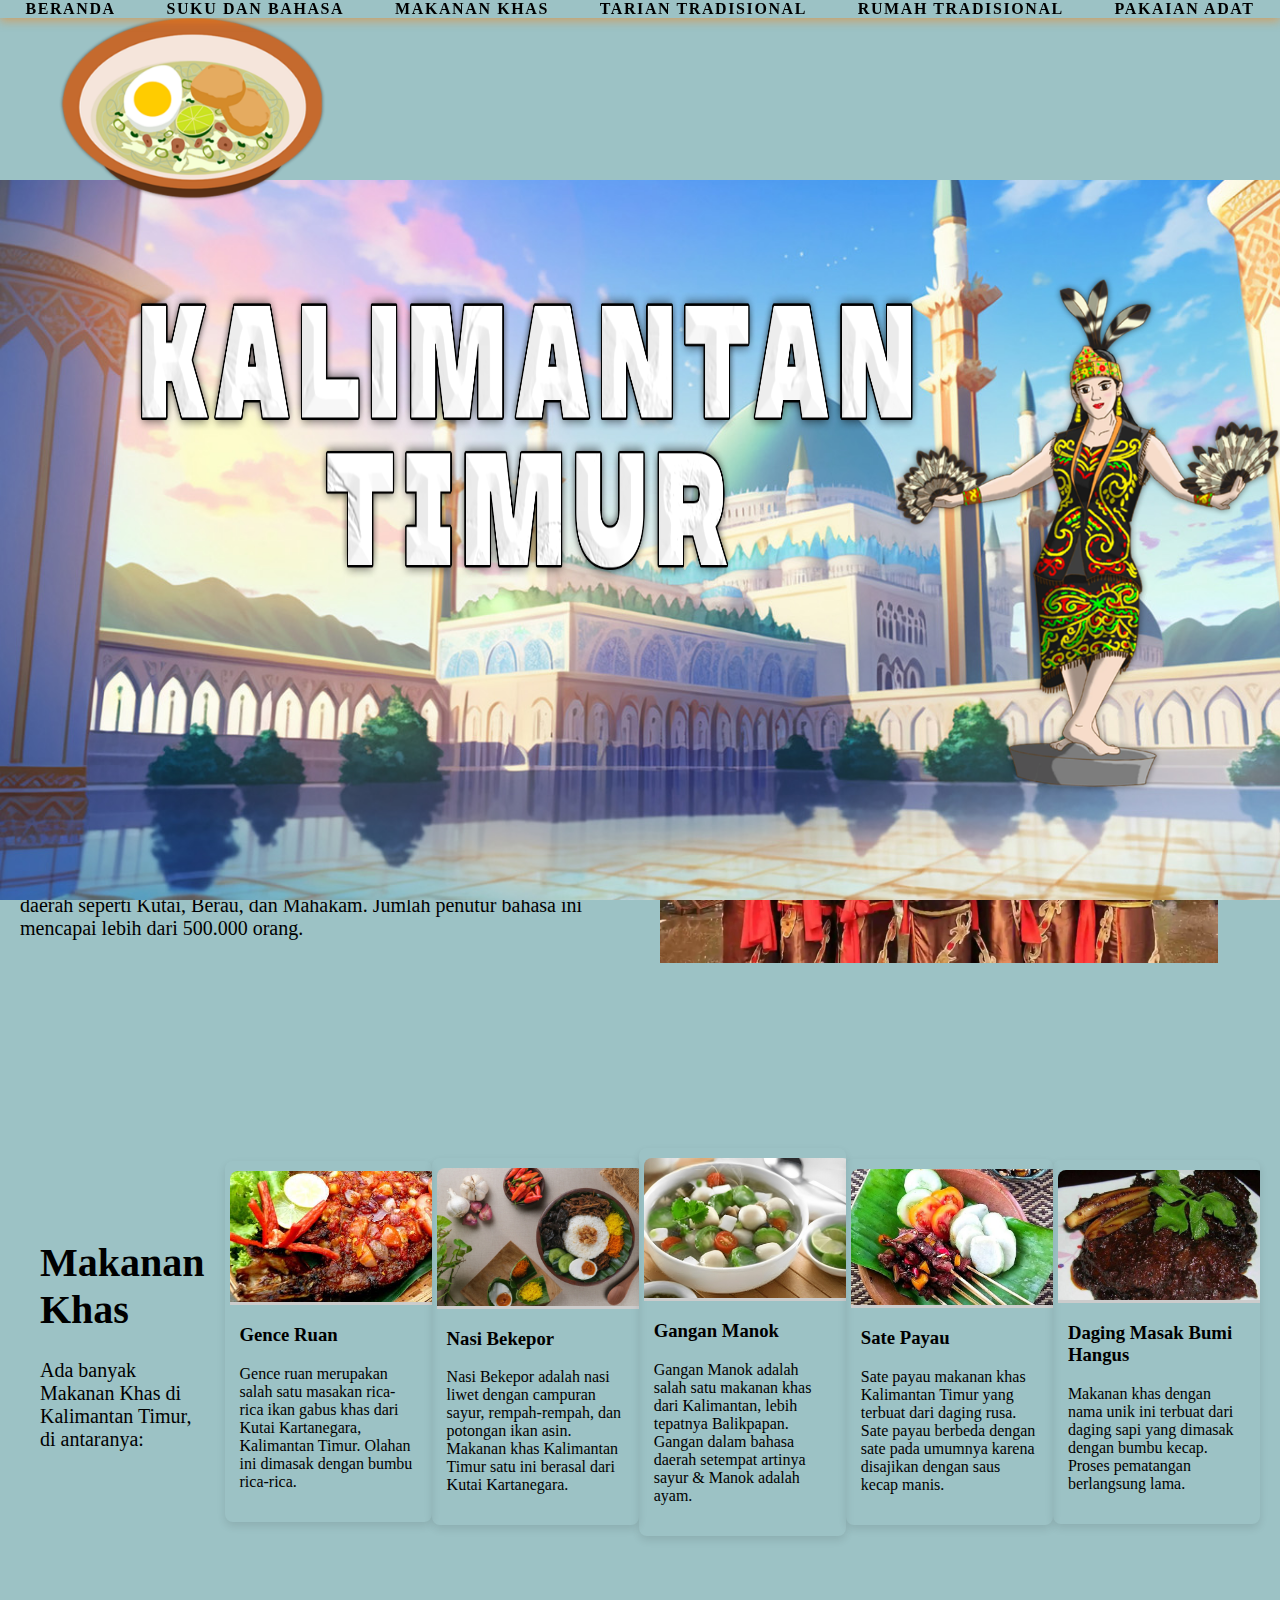
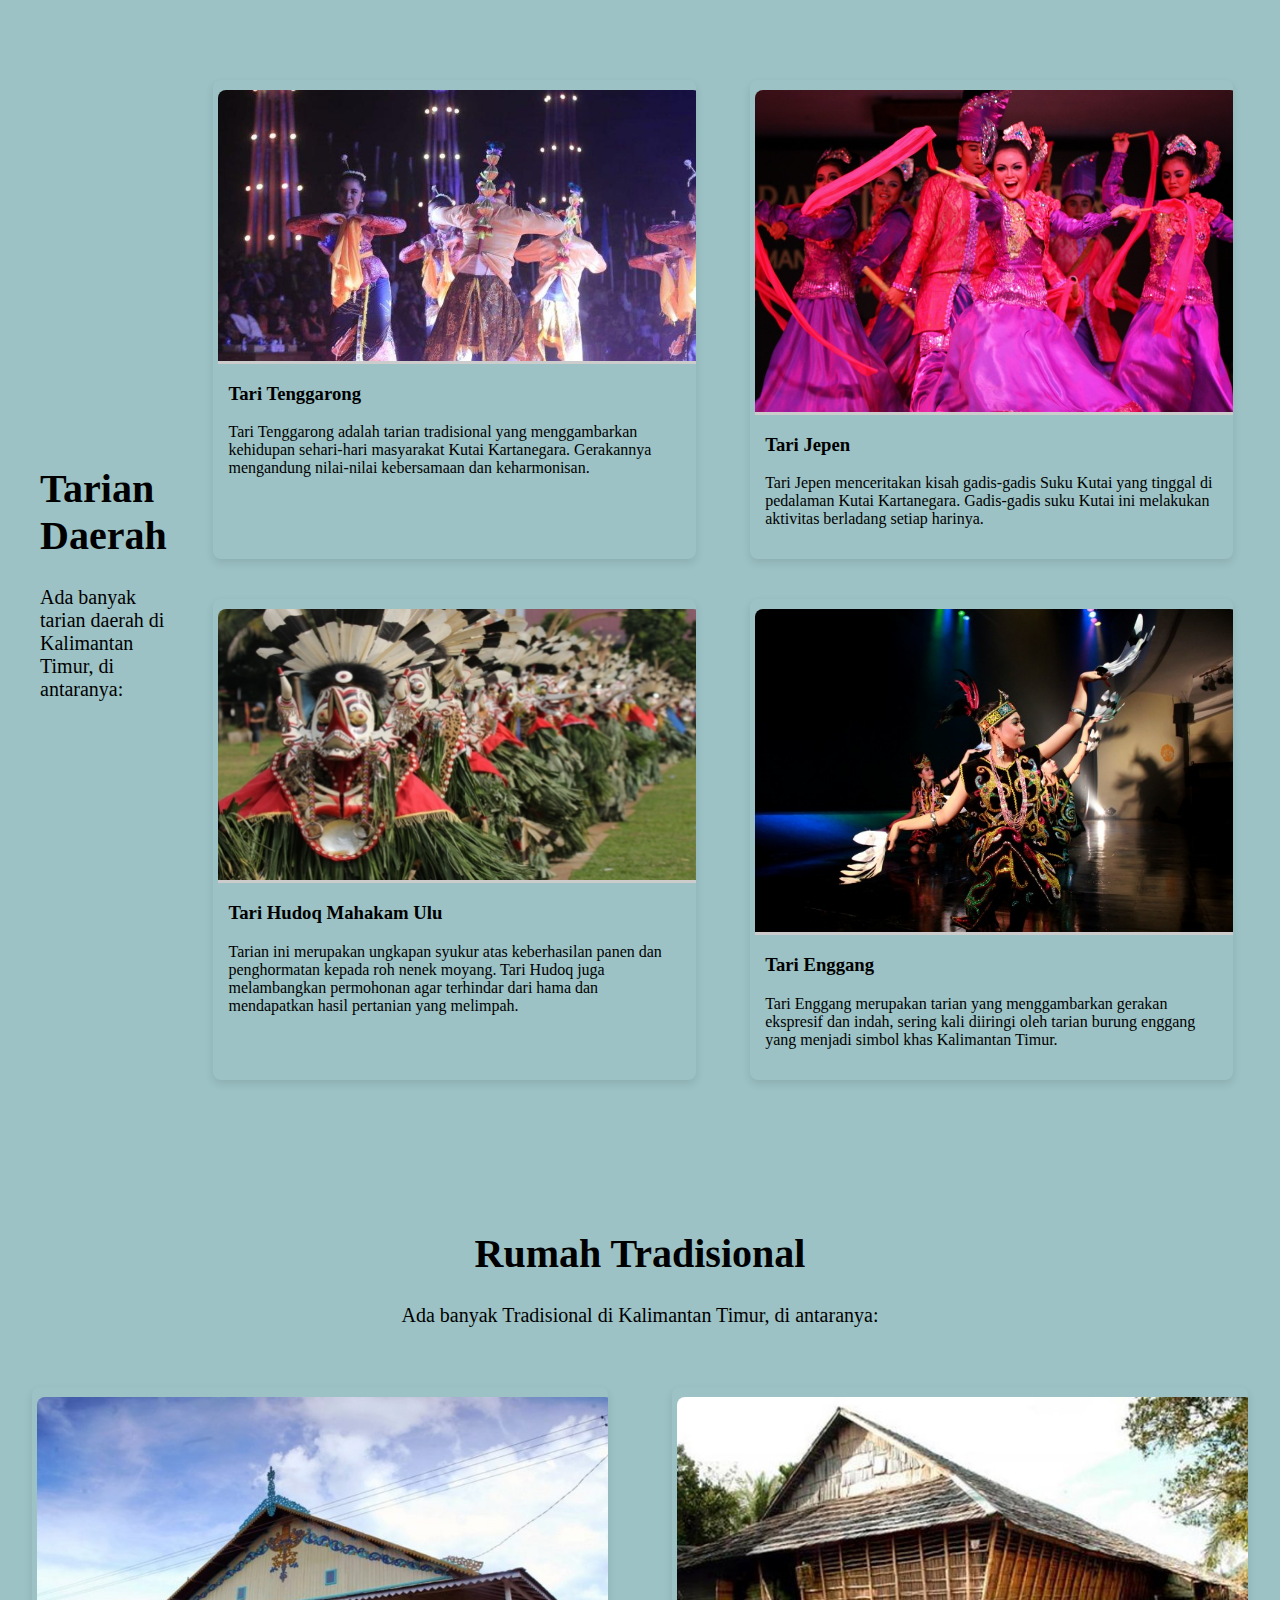
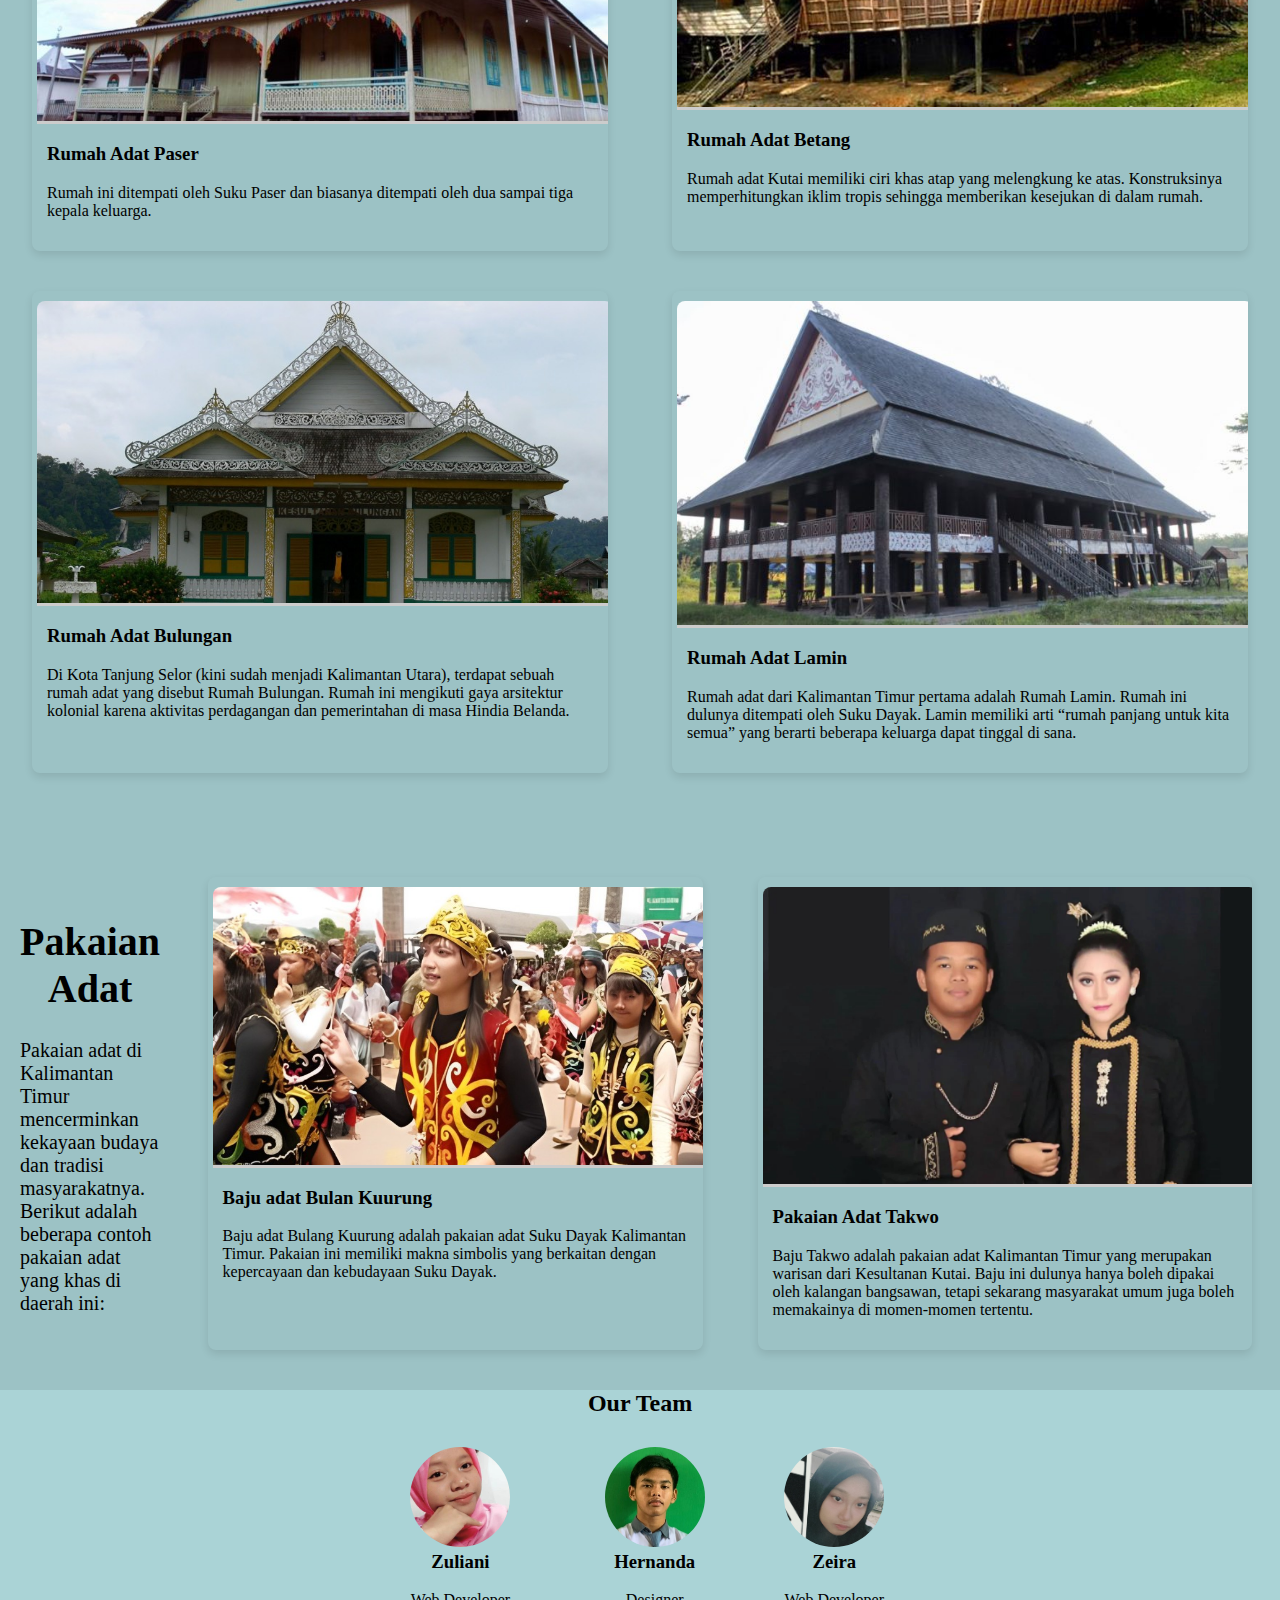
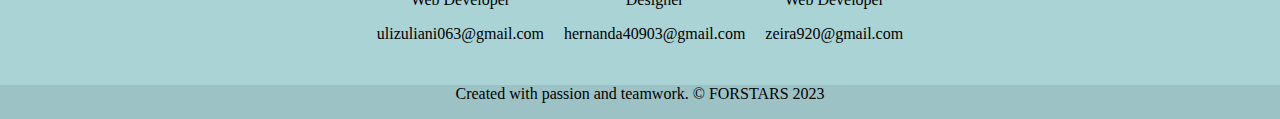
<file: kaltim.html>
<!DOCTYPE html>
<html lang="en">
<head>
    <meta charset="UTF-8">
    <meta name="viewport" content="width=device-width, initial-scale=1.0">
    <title>KALIMANTAN TIMUR</title>
    <link rel="icon" type="image/x-icon" href="img/kalimantan timur.png">
    <link href="https://fonts.googleapis.com/css2?family=Patrick+Hand&display=swap" rel="stylesheet">
    <link rel="stylesheet" href="css/kaltim.css">
</head>
<body>
    <!--navbar-->
    <nav>
        <ul>
            <li><a href="index.html ">Beranda</a></li>
            <li><a href="#sukubhs">Suku dan Bahasa</a></li>
            <li><a href="#makanan">Makanan Khas</a></li>
            <li><a href="#tarian">Tarian Tradisional</a></li>
            <li><a href="#rumah">Rumah Tradisional</a></li>
            <li><a href="#pakaian">Pakaian Adat</a></li>
        </ul>
    </nav>
    
    <!--header parallax-->
    <section class="klimntn">
        <img src="img/BG (2).jpg" id="bckg">
        <img src="img/ORANG NARI.png" id="cnth2" >
        <img src="img/teks (3).png" id="text">
      </section>
      <section class="kalimantan">
          <img src="img/soto banjarr.png" id="cnth8">
      </section>

      <!--suku dan bahasa-->
    <section id="sukubhs" class="suku">
        <div class="container">
            <div class="text">
                <h1>Suku dan Bahasa</h1>
                <p>Kalimantan Timur adalah rumah bagi beragam suku bangsa. Beberapa suku bangsa yang mendiami Kalimantan Timur antara lain: Dayak, Kutai, dan Bugis.
                    Bahasa yang paling banyak digunakan di Kalimantan Timur adalah bahasa Dayak. Bahasa Dayak Kutai adalah bahasa yang dituturkan oleh sebagian besar penduduk Kalimantan Timur. 
                    Bahasa ini digunakan di daerah-daerah seperti Kutai, Berau, dan Mahakam. Jumlah penutur bahasa ini mencapai lebih dari 500.000 orang.
                </p>
            </div>
            <div class="image">
                <img src="img/Mengenal-Suku-Dayak-Kabupaten-Paser-Kalimantan-Timur.jpeg" alt="" width="90%" height="10%">
            </div>
        </div>
    </section>

    <!--makanan khas-->
    <section id="makanan" class="makanan">
        <div class="container1">
            <div class="text">
                <h1>Makanan Khas</h1>
                <p>Ada banyak Makanan Khas di Kalimantan Timur, di antaranya:</p>
            </div>
              <div class="card">
                <img src="img/genceruan.jpg" alt="" width="200vh" height="55%">
                <div class="card-info">
                    <h3>Gence Ruan</h3>
                    <p>Gence ruan merupakan salah satu masakan rica-rica ikan gabus khas dari Kutai Kartanegara, Kalimantan Timur. Olahan ini dimasak dengan bumbu rica-rica.</p>
                </div>
            </div>

            <div class="card">
                    <img src="img/nasibekepor.jpg" alt="" width="400px" height="55%">
                    <div class="card-info">
                        <h3>Nasi Bekepor</h3>
                        <p>Nasi Bekepor adalah nasi liwet dengan campuran sayur, rempah-rempah, dan potongan ikan asin. Makanan khas Kalimantan Timur satu ini berasal dari Kutai Kartanegara.</p>
                    </div>
            </div>

            <div class="card">
                    <img src="img/ganganmanok.png" alt="" width="400px" height="55%">
                    <div class="card-info">
                        <h3>Gangan Manok</h3>
                        <p>Gangan Manok adalah salah satu makanan khas dari Kalimantan, lebih tepatnya Balikpapan. Gangan dalam bahasa daerah setempat artinya sayur & Manok adalah ayam.</p>
                    </div>
            </div>
            
            <div class="card">
                <img src="img/satepayau.jpg" alt="" width="400px" height="55%">
                     <div class="card-info">
                        <h3>Sate Payau</h3>
                        <p>Sate payau makanan khas Kalimantan Timur yang terbuat dari daging rusa. Sate payau berbeda dengan sate pada umumnya karena disajikan dengan saus kecap manis. </p>
                        </div>
             </div>

             <div class="card">
                    <img src="img/dgingmskbumihangus.jpg" alt="" width="400px" height="55%">
                    <div class="card-info">
                        <h3>Daging Masak Bumi Hangus</h3>
                        <p>Makanan khas dengan nama unik ini terbuat dari daging sapi yang dimasak dengan bumbu kecap. Proses pematangan berlangsung lama.</p>
                    </div>
                </div>
        </div>
    </div>
        </div>
    </section>

    <!--tarian daerah-->
    <section id="tarian" class="tarian">
        <div class="container2">
            <div class="text">
                <h1>Tarian Daerah</h1>
                <p>Ada banyak tarian daerah di Kalimantan Timur, di antaranya:</p>
            </div>

            <div class="cards-container">
                <div class="card">
                    <img src="img/taritenggarong.jpg" alt="" width="400px" height="55%">
                    <div class="card-info">
                        <h3>Tari Tenggarong</h3>
                        <p>Tari Tenggarong adalah tarian tradisional yang menggambarkan kehidupan sehari-hari masyarakat Kutai Kartanegara. Gerakannya mengandung nilai-nilai kebersamaan dan keharmonisan.</p>
                    </div>
                </div>

               
                <div class="card">
                    <img src="img/tarijepen.jpg" alt="" width="400px" height="55%">
                    <div class="card-info">
                        <h3>Tari Jepen</h3>
                        <p>Tari Jepen menceritakan kisah gadis-gadis Suku Kutai yang tinggal di pedalaman Kutai Kartanegara. Gadis-gadis suku Kutai ini melakukan aktivitas berladang setiap harinya.</p>
                    </div>
                </div>

                <div class="card">
                    <img src="img/tarihudoq.jpg" alt="" width="400px" height="55%">
                    <div class="card-info">
                        <h3>Tari Hudoq Mahakam Ulu</h3>
                        <p>Tarian ini merupakan ungkapan syukur atas keberhasilan panen dan penghormatan kepada roh nenek moyang. Tari Hudoq juga melambangkan permohonan agar terhindar dari hama dan mendapatkan hasil pertanian yang melimpah.</p>
                    </div>
                </div>

               
                <div class="card">
                    <img src="img/tarienggang.jpg" alt="" width="400px" height="55%">
                    <div class="card-info">
                        <h3>Tari Enggang</h3>
                        <p>Tari Enggang merupakan tarian yang menggambarkan gerakan ekspresif dan indah, sering kali diiringi oleh tarian burung enggang yang menjadi simbol khas Kalimantan Timur.</p>
                    </div>
                </div>
            </div>
        </div>
    </section>

    <!--rumah tradisional-->
    <section id="rumah" class="rumah">
        <div class="container3">
            <div class="text">
                <h1>Rumah Tradisional</h1>
                <p>Ada banyak Tradisional di Kalimantan Timur, di antaranya:</p>
            </div>

            <div class="cards-container">
                <div class="card">
                    <img src="img/rumah-adat-paser kaltim.jpeg" alt="" width="400px" height="55%">
                    <div class="card-info">
                        <h3>Rumah Adat Paser</h3>
                        <p>Rumah ini ditempati oleh Suku Paser dan biasanya ditempati oleh dua sampai tiga kepala keluarga.</p>
                    </div>
                </div>

                <div class="card">
                    <img src="img/rumah-betang.jpeg" alt="" width="400px" height="55%">
                    <div class="card-info">
                        <h3>Rumah Adat Betang</h3>
                        <p>Rumah adat Kutai memiliki ciri khas atap yang melengkung ke atas. Konstruksinya memperhitungkan iklim tropis sehingga memberikan kesejukan di dalam rumah.</p>
                    </div>
                </div>

                <div class="card">
                    <img src="img/rumahadatbulungan.jpeg" alt="" width="400px" height="55%">
                    <div class="card-info">
                        <h3>Rumah Adat Bulungan</h3>
                        <p>Di Kota Tanjung Selor (kini sudah menjadi Kalimantan Utara), terdapat sebuah rumah adat yang disebut Rumah Bulungan. Rumah ini mengikuti gaya arsitektur kolonial karena aktivitas perdagangan dan pemerintahan di masa Hindia Belanda. </p>
                    </div>
                </div>
    
                <div class="card">
                    <img src="img/rumahlamin.jpeg" alt="" width="400px" height="55%">
                    <div class="card-info">
                        <h3>Rumah Adat Lamin</h3>
                        <p>Rumah adat dari Kalimantan Timur pertama adalah Rumah Lamin. Rumah ini dulunya ditempati oleh Suku Dayak. Lamin memiliki arti “rumah panjang untuk kita semua” yang berarti beberapa keluarga dapat tinggal di sana. </p>
                    </div>
                </div>
    
    
            </div>
        </div>
    </section>
    
    <!--pakaian adat-->
    <section id="pakaian" class="pakaian">
        <div class="container4">
            <div class="text">
                <h1>Pakaian Adat</h1>
                <p>Pakaian adat di Kalimantan Timur mencerminkan kekayaan budaya dan tradisi masyarakatnya. Berikut adalah beberapa contoh pakaian adat yang khas di daerah ini:</p>
            </div>
    
            <div class="cards-container">
                <div class="card">
                    <img src="img/pakaian-adat-bulan-kuurung_169 (1).jpeg" alt="" width="400px" height="55%">
                    <div class="card-info">
                        <h3>Baju adat Bulan Kuurung</h3>
                        <p>Baju adat Bulang Kuurung adalah pakaian adat Suku Dayak Kalimantan Timur. Pakaian ini memiliki makna simbolis yang berkaitan dengan kepercayaan dan kebudayaan Suku Dayak.</p>
                    </div>
                </div>
    
                <div class="card">
                    <img src="img/pakaian-adat-takwo.jpg" alt="" width="400px" height="55%">
                    <div class="card-info">
                        <h3>Pakaian Adat Takwo</h3>
                        <p>Baju Takwo adalah pakaian adat Kalimantan Timur yang merupakan warisan dari Kesultanan Kutai. Baju ini dulunya hanya boleh dipakai oleh kalangan bangsawan, tetapi sekarang masyarakat umum juga boleh memakainya di momen-momen tertentu. 
                        </p>
                    </div>
                </div>
            </div>
        </div>
    </section>

    <script src="script.js"></script>

    <footer>
        <h2>Our Team</h2>
        <div class="team-container">
            <div class="team-member">
                <img src="img/zuli.jpeg" alt="">
                <h3>Zuliani</h3>
                <p>Web Developer</p>
                <p>ulizuliani063@gmail.com</p>
            </div>
  
            <div class="team-member">
                <img src="img/nanda.jpeg" alt="">
                <h3>Hernanda</h3>
                <p>Designer</p>
                <p>hernanda40903@gmail.com</p>
            </div>
  
            <div class="team-member">
              <img src="img/zeira.jpeg" alt="">
              <h3>Zeira</h3>
              <p>Web Developer</p>
              <p>zeira920@gmail.com</p>
          </div>
        
        </div>
  
       <div class="footer-bottom">
        <p>Created with passion and teamwork. © FORSTARS 2023</p>
      </div>
    </footer>
</body>
</html>
</file>
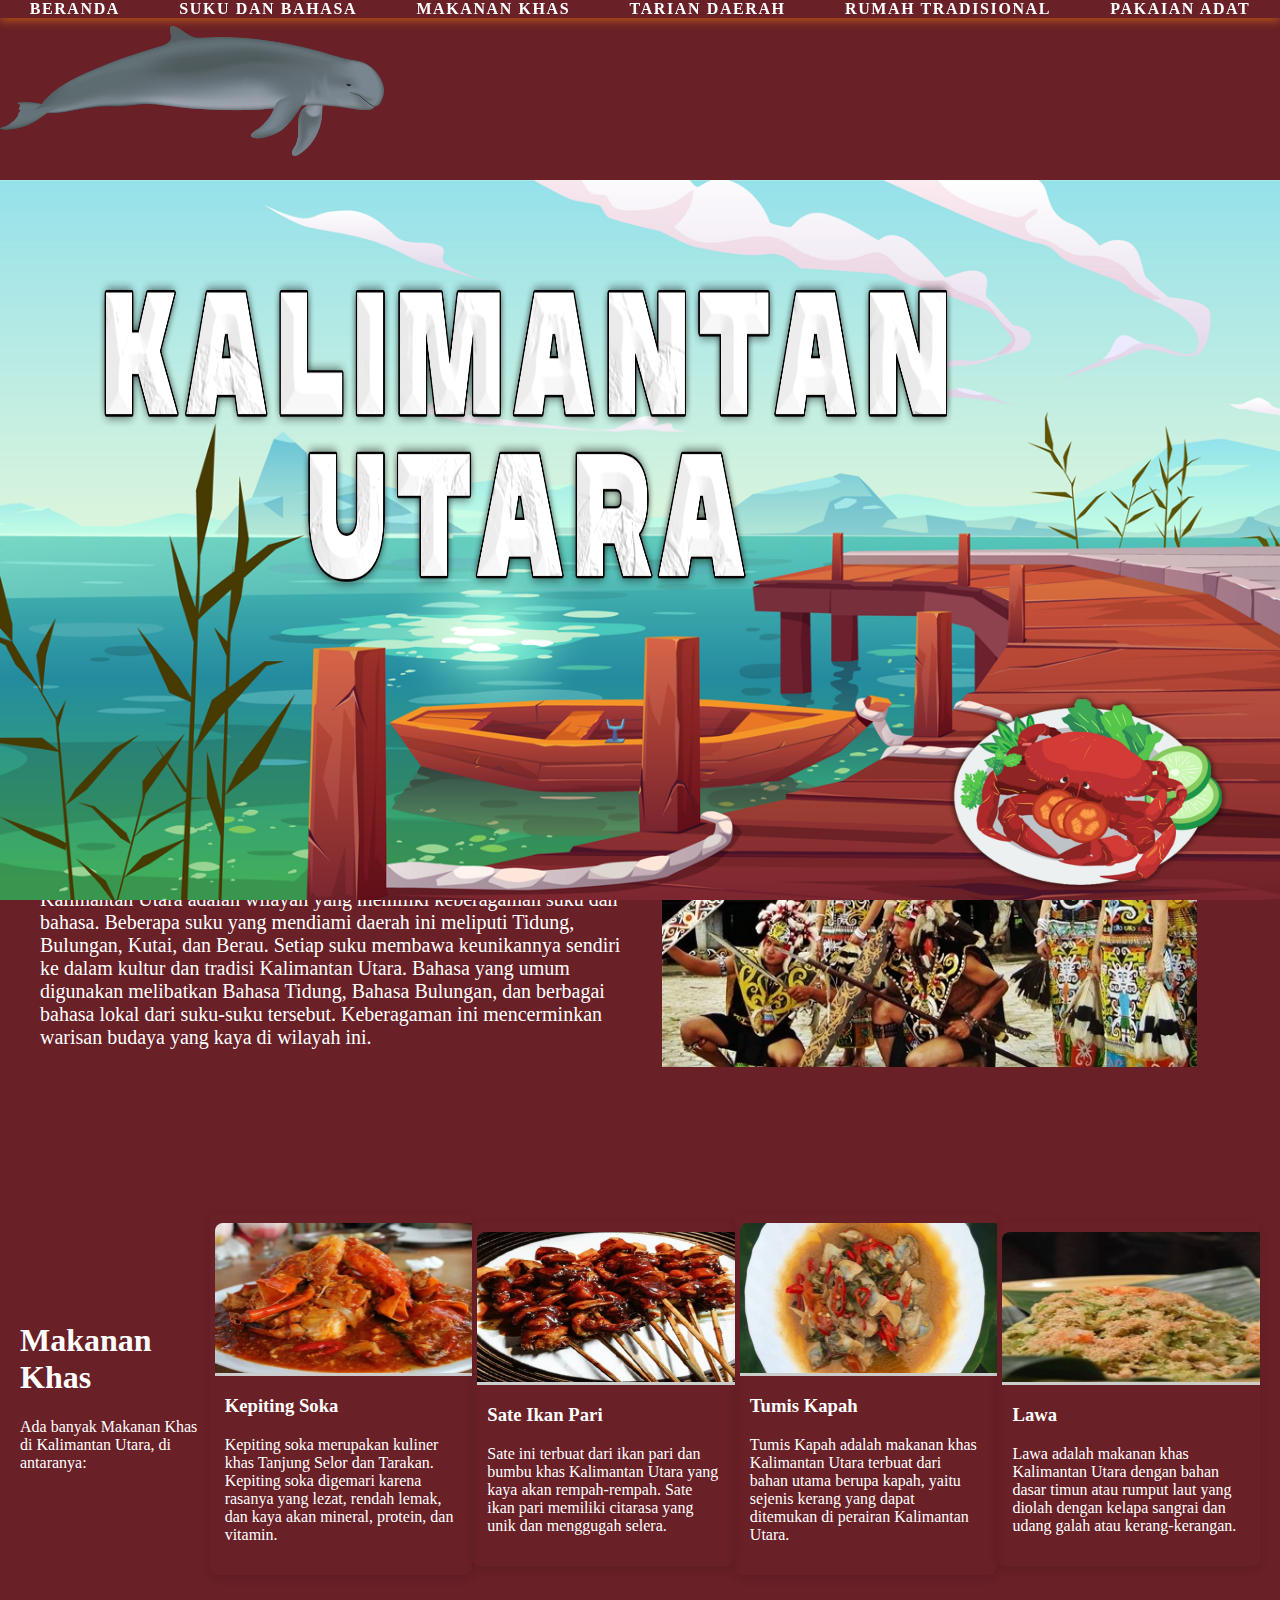
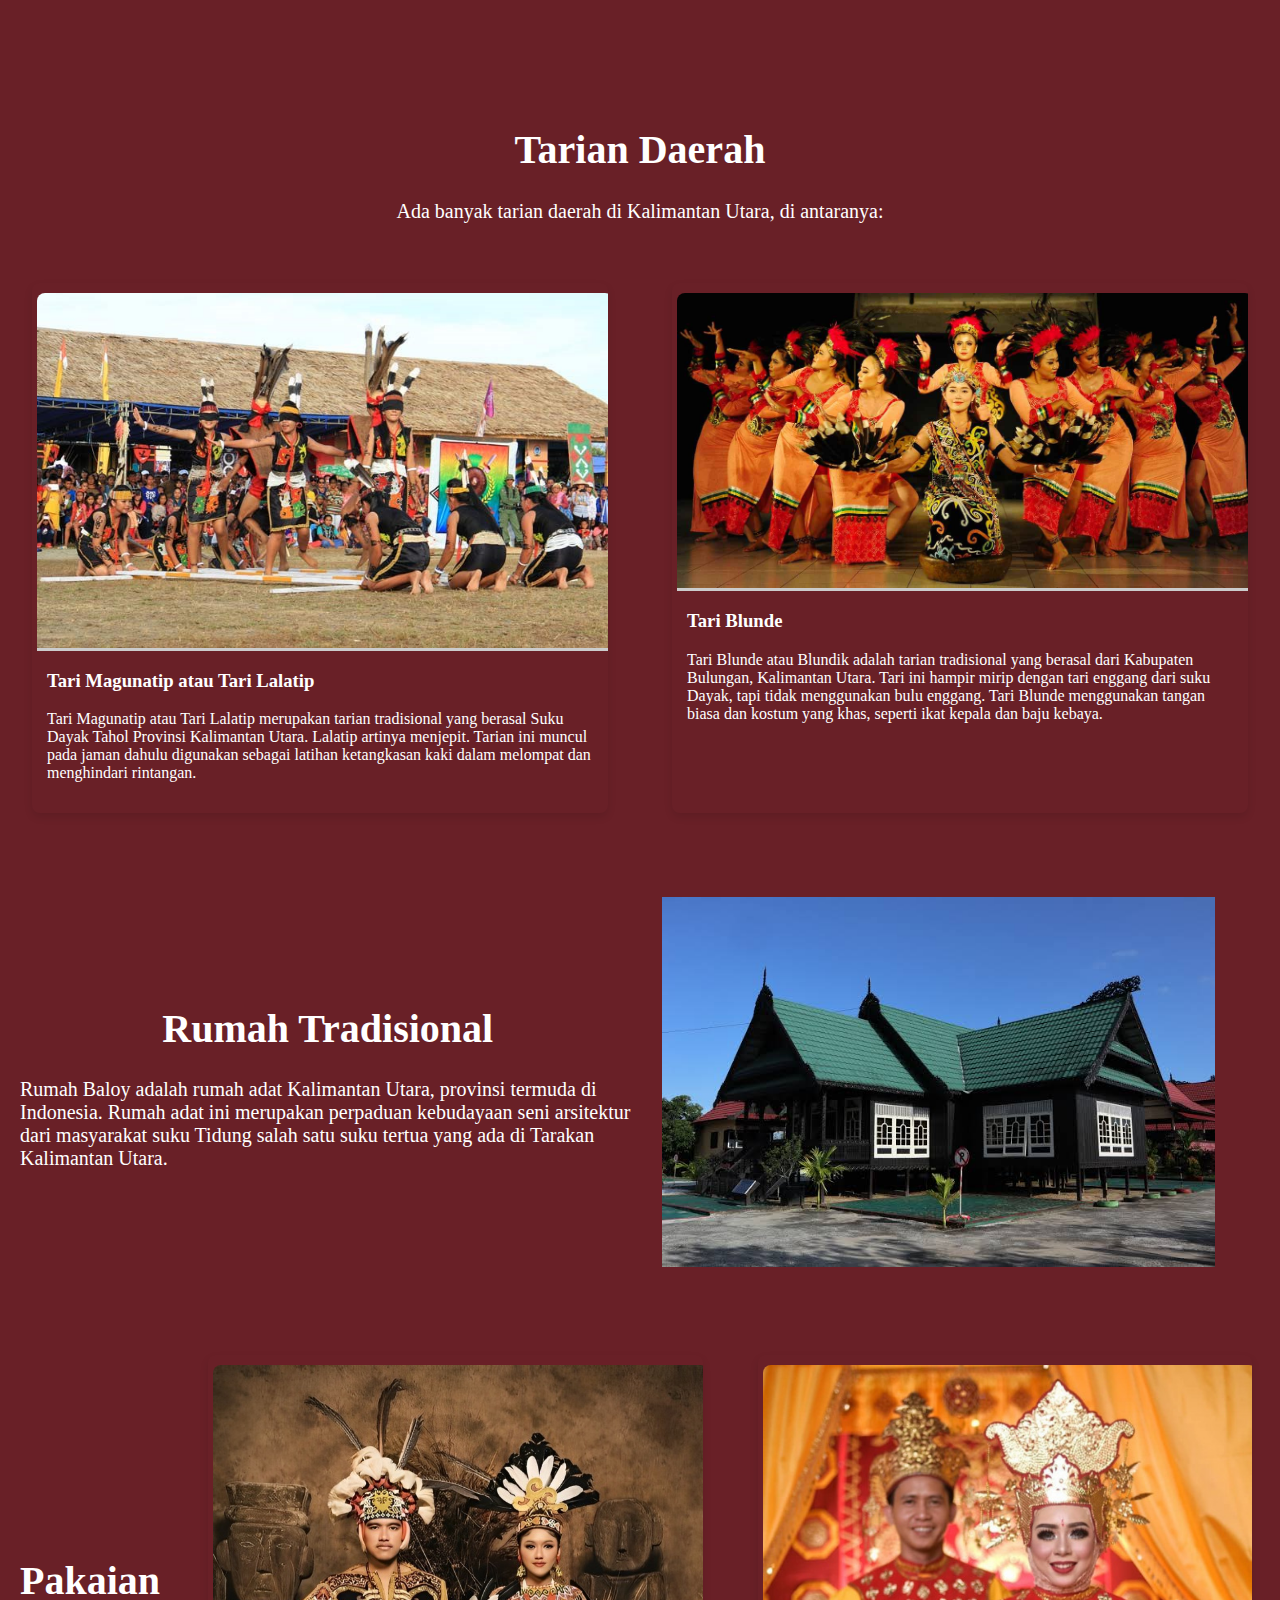
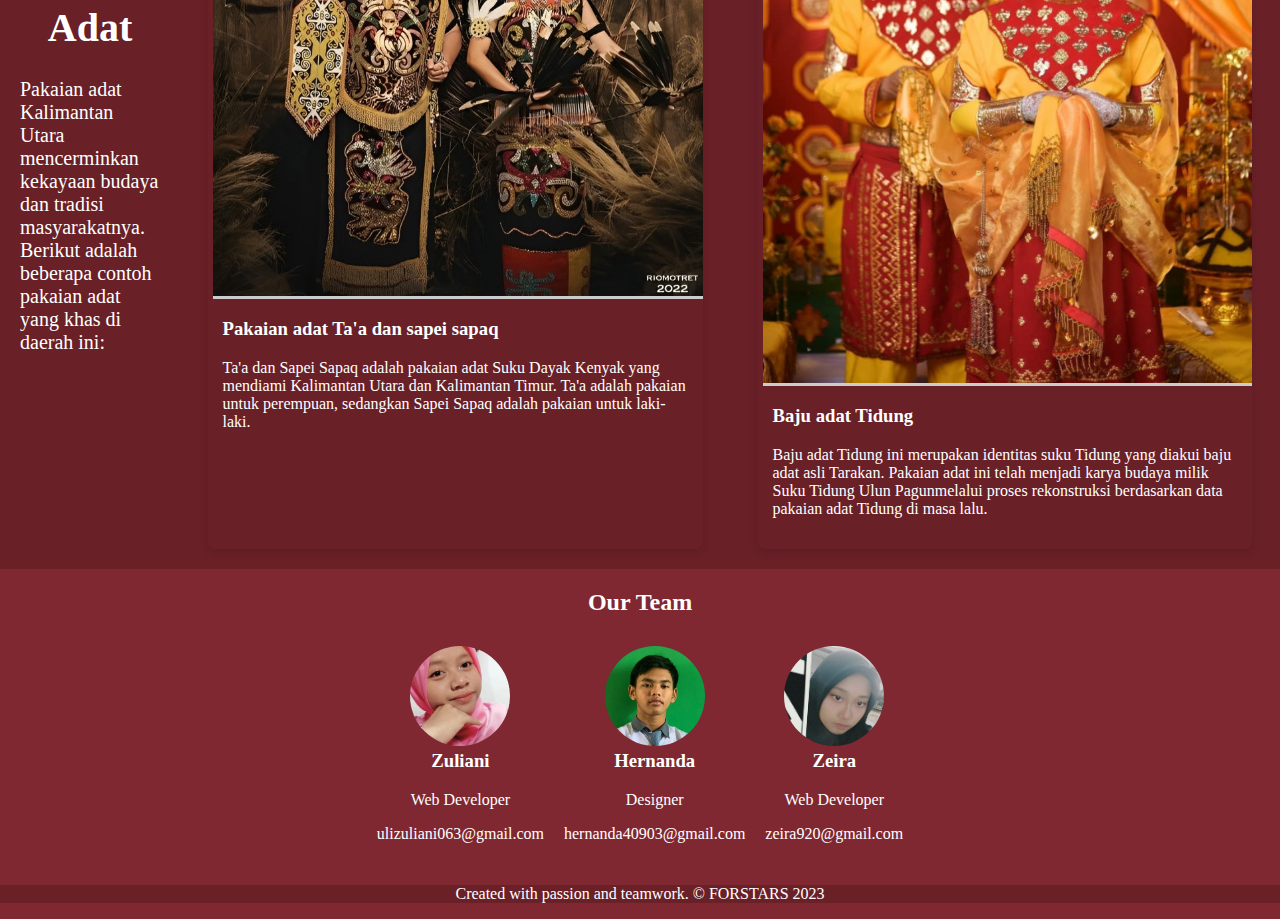
<file: kalut.html>
<!DOCTYPE html>
<html lang="en">
<head>
    <meta charset="UTF-8">
    <meta name="viewport" content="width=device-width, initial-scale=1.0">
    <title>KALIMANTAN UTARA</title>
    <link rel="icon" type="image/x-icon" href="img/kalimantan utara.png">
    <link href="https://fonts.googleapis.com/css2?family=Patrick+Hand&display=swap" rel="stylesheet">
    <link rel="stylesheet" href="css/kalut.css">
</head>
<body>
    <!--navbar-->
    <nav>
        <ul>
            <li><a href="index.html">Beranda</a></li>
            <li><a href="#sukubhs">Suku dan Bahasa</a></li>
            <li><a href="#makanan">Makanan Khas</a></li>
            <li><a href="#tarian">Tarian Daerah</a></li>
            <li><a href="#rumah">Rumah Tradisional</a></li>
            <li><a href="#pakaian">Pakaian Adat</a></li>
        </ul>
    </nav>
    
    <!--header parallax-->
    <div class="container">
        <section class="klimntn">
            <img src="img/bg kalut.png" id="bckg">
            <img src="img/kepiting.png" id="cnth2" >
            <img src="img/kalut (1).png" id="text">
        </section>
        <section class="kalimantan">
            <img src="img/Orcaella-brevirostris.png" id="cnth8" >
        </section>
    </div>

    <!--suku dan bahasa-->
    <section id="sukubhs" class="suku">
        <div class="container1">
            <div class="text">
                <h1>Suku dan Bahasa</h1>
                <p>
                    Kalimantan Utara adalah wilayah yang memiliki keberagaman suku dan bahasa. Beberapa suku yang mendiami daerah ini meliputi Tidung, Bulungan, Kutai, dan Berau. Setiap suku membawa keunikannya sendiri ke dalam kultur dan tradisi Kalimantan Utara. Bahasa yang umum digunakan melibatkan Bahasa Tidung, Bahasa Bulungan, dan berbagai bahasa lokal dari suku-suku tersebut. Keberagaman ini mencerminkan warisan budaya yang kaya di wilayah ini.
                </p>
            </div>
            <div class="image">
                <img src="img/sukukalut.jpeg" alt="" width="90%" height="10%">
            </div>
        </div>
    </section>

    <!--makanan khas-->
    <section id="makanan" class="makanan">
        <div class="container2">
            <div class="textmakanan">
                <h1>Makanan Khas</h1>
                <p>Ada banyak Makanan Khas di Kalimantan Utara, di antaranya:</p>
            </div>
            <div class="card">
                <img src="img/kepiting-soka.jpg" alt="" width="300px" height="100px">
                <div class="card-info">
                    <h3>Kepiting Soka</h3>
                    <p>
                     Kepiting soka merupakan kuliner khas Tanjung Selor dan Tarakan. Kepiting soka digemari karena rasanya yang lezat, rendah lemak, dan kaya akan mineral, protein, dan vitamin. 
                  </p>
                </div>
            </div>

            <div class="card">
                <img src="img/satepari (1).jpg" alt="" width="400px" height="55%">
                <div class="card-info">
                    <h3>Sate Ikan Pari</h3>
                    <p>
                     Sate ini terbuat dari ikan pari dan bumbu khas Kalimantan Utara yang kaya akan rempah-rempah. Sate ikan pari memiliki citarasa yang unik dan menggugah selera.                    </p>
                </div>
            </div>

            <div class="card">
                <img src="img/tumiskapah.jpg" alt="" width="400px" height="55%">
                <div class="card-info">
                    <h3>Tumis Kapah</h3>
                    <p>
                     Tumis Kapah adalah makanan khas Kalimantan Utara terbuat dari bahan utama berupa kapah, yaitu sejenis kerang yang dapat ditemukan di perairan Kalimantan Utara.
                  </p>
                </div>
            </div>

            <div class="card">
                <img src="img/lawa.jpg" alt="" width="400px" height="55%">
                <div class="card-info">
                    <h3>Lawa</h3>
                    <p>
                     Lawa adalah makanan khas Kalimantan Utara dengan bahan dasar timun atau rumput laut yang diolah dengan kelapa sangrai dan udang galah atau kerang-kerangan.
                  </p>
                </div>
            </div>
        </div>
    </section>

    <!--tarian daerah-->
    <section id="tarian" class="tarian">
        <div class="container3">
            <div class="text">
                <h1>Tarian Daerah</h1>
                <p>Ada banyak tarian daerah di Kalimantan Utara, di antaranya:</p>
            </div>

            <div class="cards-container">
                <div class="card">
                    <img src="img/tarimagunatip.jpg" alt="" width="400px" height="55%">
                    <div class="card-info">
                        <h3>Tari Magunatip atau Tari Lalatip</h3>
                        <p>
                           Tari Magunatip atau Tari Lalatip merupakan tarian tradisional yang berasal Suku Dayak Tahol Provinsi Kalimantan Utara. Lalatip artinya menjepit. Tarian ini muncul pada jaman dahulu digunakan sebagai latihan ketangkasan kaki dalam melompat dan menghindari rintangan.                         </p>
                    </div>
                </div>

                <div class="card">
                    <img src="img/tariblunde.jpeg" alt="" width="400px" height="55%">
                    <div class="card-info">
                     <h3>Tari Blunde</h3>
                     <p>
                        Tari Blunde atau Blundik adalah tarian tradisional yang berasal dari Kabupaten Bulungan, Kalimantan Utara. Tari ini hampir mirip dengan tari enggang dari suku Dayak, tapi tidak menggunakan bulu enggang. Tari Blunde menggunakan tangan biasa dan kostum yang khas, seperti ikat kepala dan baju kebaya. </p> 
                     </div>
             </div>

            <!--rumah tradisional-->
            <section id="rumah" class="rumah">
                <div class="container4">
                    <div class="text">
                        <h1>Rumah Tradisional</h1>
                        <p>
                            Rumah Baloy adalah rumah adat Kalimantan Utara, provinsi termuda di Indonesia. Rumah adat ini merupakan perpaduan kebudayaan seni arsitektur dari masyarakat suku Tidung salah satu suku tertua yang ada di Tarakan Kalimantan Utara.
                        </p>
                    </div>
                    <div class="image">
                        <img src="img/rumah_baloy.jpeg" alt="" width="90%" height="10%">
                    </div>
                </div>
            </section>
            
            <!--pakaian adat-->
            <section id="pakaian" class="pakaian">
                <div class="container4">
                    <div class="text">
                        <h1>Pakaian Adat</h1>
                        <p>Pakaian adat  Kalimantan Utara mencerminkan kekayaan budaya dan tradisi masyarakatnya. Berikut adalah beberapa contoh pakaian adat yang khas di daerah ini:</p>
                    </div>
            
                    <div class="cards-container">
                        <div class="card">
                            <img src="img/Baju-adat-taa-dan-sapei-sapaq (1).jpeg" alt="" width="400px" height="55%">
                            <div class="card-info">
                                <h3>Pakaian adat Ta'a dan sapei sapaq</h3>
                                <p>
                                    Ta'a dan Sapei Sapaq adalah pakaian adat Suku Dayak Kenyak yang mendiami Kalimantan Utara dan Kalimantan Timur. Ta'a adalah pakaian untuk perempuan, sedangkan Sapei Sapaq adalah pakaian untuk laki-laki.
                                </p>
                            </div>
                        </div>
            
                        <div class="card">
                            <img src="img/baju tidung.jpeg" alt="" width="400px" height="55%">
                            <div class="card-info">
                                <h3>Baju adat Tidung</h3>
                                <p>
                                    Baju adat Tidung ini merupakan identitas suku Tidung yang diakui baju adat asli Tarakan.
                                    Pakaian adat ini telah menjadi karya budaya milik Suku Tidung Ulun Pagunmelalui proses rekonstruksi berdasarkan data pakaian adat Tidung di masa lalu.
                                  </p>
                            </div>
                        </div>
                    </div>
                </div>
            </section>
        
            <script src="script.js"></script>

            <footer>
                <h2>Our Team</h2>
                <div class="team-container">
                 <div class="team-member">
                    <img src="img/zuli.jpeg" alt="">
                    <h3>Zuliani</h3>
                    <p>Web Developer</p>
                    <p>ulizuliani063@gmail.com</p>
                 </div>
  
            <div class="team-member">
                <img src="img/nanda.jpeg" alt="">
                <h3>Hernanda</h3>
                <p>Designer</p>
                <p>hernanda40903@gmail.com</p>
            </div>
  
            <div class="team-member">
              <img src="img/zeira.jpeg" alt="">
              <h3>Zeira</h3>
              <p>Web Developer</p>
              <p>zeira920@gmail.com</p>
          </div>
        
        </div>
          
               <div class="footer-bottom">
                <p>Created with passion and teamwork. © FORSTARS 2023</p>
              </div>
            </footer>
        </body>
        </html>
</file>
<file: css/kalbar.css>
/*scroll custom*/
::-webkit-scrollbar {
  width: calc(0.25vw + 1rem);
}

::-webkit-scrollbar-track {
  background: #3d3d3d;
}

::-webkit-scrollbar-thumb {
  background: linear-gradient(#5bd2f0 40%, #5dcce8 30%, #c4f3ff);
}
body {
  font-family: "https://fonts.googleapis.com/css2?family=Yeseva+One&display=swap";
  background-color: #26869f;
  min-height: 100vh;
  overflow-x: hidden;
  margin: 0px;
  padding: 0px;
  box-sizing: border-box;
  justify-content: center;
  align-items: center;
}
/*navbar*/

  nav {
    background-color: #26869f;
    box-shadow: 0 3px 10px rgba(253, 129, 13, 0.5);
    position: sticky;
    top: 0;
    transition: background-color 250ms linear;
    width: 100%;
    z-index: 999;
  }
  
  nav ul {
    display: flex;
    justify-content: space-around;
    list-style: none;
    margin: 0;
    padding: 0;
    
  }
  
  nav a {
    color: #ffffff;
    font-weight: 700;
    letter-spacing: 0.1em;
    text-decoration: none;
    text-transform: uppercase;
    padding: 0 25px;
    border-radius: 50px;
  }
  
  nav a:hover,
  nav a:focus {
    background-color: #26869f;
    color: rgb(0, 0, 0);
  }

  /*header parallax*/
  #bckg {
    width: 100%;
}
#text {
    display: flex;
    justify-content: center;
    align-items: center;
    height: 100vh;
    width: 100vh;
    margin-right: 300px;
}
.kalimantan img {
    position: absolute;
    top: 0;
    width: 30%;
    pointer-events: none;
    margin-top: 0%;
    margin-right: 100%;
}
.klimntn img {
    position: absolute;
    bottom: 0px;
    right: 0px;
    width: 30%;
    pointer-events: none;
    justify-content: center;
}
.container {
  display: flex;
  align-items: center;
  background-color: #26869f;
  margin-top: 10%;
}

/*suku dan bahasa*/

.container1 {
  margin-top: 47%;
  display: flex;
  flex-direction: row;
  align-items: center;
  background-color: #26869f;
  padding: 20px;
}
section img {
    max-width: 100%;
    height: auto;
    transition: transform 0.3s ease;
}
section img:hover {
    transform: scale(1.1); 
}

  .text {
    font-size: 20px;
    flex: 1;
    padding: 20px;
    justify-content: center;
    color: white;
  }
  
  .image {
    flex: 1;
    width: 10%;
    height: 10%;
  }

  /*makanan khas*/
  .textmakanan{
    color: white;
  }
  .container2 {
    display: flex;
    flex-direction: row;
    align-items: center;
    background-color: #26869f;
    padding: 20px;
    margin-top: 5%;
}

.container2 img {
 
    margin-left: 20px; 
}

.card {
    border:  #ccc;
    border-radius: 8px;
    overflow: hidden;
    box-shadow: 0 4px 4px rgba(176, 111, 6, 0.1);
    transition: transform 0.3s ease-in-out;
}

  /*tarian daerah*/
  .container3 {
    display: flex;
    flex-direction: column; 
    align-items: center;
    background-color: #26869f;
    margin-top: 5%;
  }
  
  .cards-container {  
    display: flex;
    justify-content: space-around; 
    flex-wrap: wrap;
  }
  
  .card img {
    margin-top: 10px;
    margin-left: 5px;
    border-bottom: solid #ccc;
  }
  
  .card-info {
    padding: 16px;
    color: white;
  }
  
  h3 {
    margin-top: 0;
    color: white;
  }
  
  /*rumah tradisional*/
.container4 {
  display: flex;
    align-items: center;
    background-color:#26869f;
    margin-top: 5%;
}
/*pakaian adat*/
.container5 {
  margin-top: 5%;
    background-color: #26869f;
    display: flex;
    justify-content: space-around;
    align-items: center;

}

.pakaian .cards-container,
.rumah .cards-container {
    display: flex;
    justify-content: space-around;
    flex-wrap: wrap;
}

.card {
    width: 45%;
    margin: 20px 0;
    box-shadow: 0 4px 8px rgba(0, 0, 0, 0.1);
    transition: transform 0.3s ease-in-out;
}

.card:hover {
    transform: scale(1.05);
}
/**all cards dan all text konten**/
.card img {
  width: 100%;
    object-fit: cover;
    border-top-left-radius: 8px;
    border-top-right-radius: 8px;
}

.card-info {
    padding: 15px;
}

.container3 h1,
.container4 h1 {
    text-align: center;
    color: #ffffff;
    font-family: "https://fonts.googleapis.com/css2?family=Yeseva+One&display=swap";
}

.card-info h3 {
    color: #ffffff;
}

.card-info p {
    color: #ffffff;
}

/**footer**/
footer {
  background-color: #2a95af;
  color: #fff;
  width: 100%;
  text-align: center;
}

.team-container {
  display: flex;
  justify-content: center;
  align-items: center;
  flex-wrap: wrap;
  margin-top: 20px;
}

.team-member {
  margin: 10px;
  text-align: center;
}

.team-member img {
  width: 100px; 
  height: 100px; 
  border-radius: 50%;
  object-fit: cover;
}

.team-member p {
  margin-top: 10px;
  text-align: center;
}
.footer-bottom p {
  margin-right: 100%;
    padding: 15;
    height: 15%;
    display: flex;
    width: 100%;
    justify-content: center;
    background-color: #26869f;
}
</file>
<file: css/kalsel.css>
/*scroll custom*/
::-webkit-scrollbar {
  width: calc(0.25vw + 1rem);
}

::-webkit-scrollbar-track {
  background: #3d3d3d;
}

::-webkit-scrollbar-thumb {
  background: linear-gradient(#f3bc69 40%, #f1be71 30%, #efc27e);
}
body {
  font-family: "https://fonts.googleapis.com/css2?family=Yeseva+One&display=swap";
  background-color: #fbdeb2;
  min-height: 100vh;
  overflow-x: hidden;
  margin: 0px;
  padding: 0px;
  box-sizing: border-box;
  justify-content: center;
  align-items: center;
}
/*navbar*/

  nav {
    background-color: #fbdeb2;
    box-shadow: 0 3px 10px rgba(253, 129, 13, 0.5);
    position: sticky;
    top: 0;
    transition: background-color 250ms linear;
    width: 100%;
    z-index: 999;
  }
  
  nav ul {
    display: flex;
    justify-content: space-around;
    list-style: none;
    margin: 0;
    padding: 0;
    
  }
  
  nav a {
    color: #000000;
    font-weight: 700;
    letter-spacing: 0.1em;
    text-decoration: none;
    text-transform: uppercase;
    padding: 0 25px;
    border-radius: 50px;
  }
  
  nav a:hover,
  nav a:focus {
    background-color: #fbdeb2;
    color: rgb(255, 123, 0);
  }

  /*header parallax*/
  .container {
    display: flex;
    align-items: center;
    background-color: #fbdeb2;
    margin-top: 10%;
  }
  #cnth2 {
    margin-bottom: 13%;
  }
  #bckg {
    width: 100%;
}
#text {
    display: flex;
    justify-content: center;
    align-items: center;
    height: 100vh;
    width: 100vh;
    margin-right: 300px;
}
.kalimantan img {
    position: absolute;
    top: 0;
    width: 30%;
    pointer-events: none;
    margin-top: 32%;
    margin-left: 0;
}
.klimntn img {
    position: absolute;
    bottom: 0px;
    right: 0px;
    width: 30%;
    pointer-events: none;
    justify-content: center;
}
/*suku dan bahasa*/

.container1 {
  margin-top: 47%;
  display: flex;
  flex-direction: row;
  align-items: center;
  background-color: #fbdeb2;
  padding: 20px;
}
section img {
    max-width: 100%;
    height: auto;
    transition: transform 0.3s ease;
}
section img:hover {
    transform: scale(1.1); 
}

  .text {
    font-size: 20px;
    flex: 1;
    padding: 20px;
    justify-content: center;
    color: rgb(0, 0, 0);
  }
  
  .image {
    flex: 1;
    width: 10%;
    height: 10%;
  }

  /*makanan khas*/
  .textmakanan{
    color: rgb(0, 0, 0);
  }
  .container2 {
    display: flex;
    flex-direction: row;
    align-items: center;
    background-color: #fbdeb2;
    padding: 20px;
    margin-top: 5%;
}

.container2 img {
 
    margin-left: 20px; 
}

.card {
    border:  #ccc;
    border-radius: 8px;
    overflow: hidden;
    box-shadow: 0 4px 4px rgba(176, 111, 6, 0.1);
    transition: transform 0.3s ease-in-out;
}

  /*tarian daerah*/
  .container3 {
    display: flex;
    flex-direction: column; 
    align-items: center;
    background-color: #fbdeb2;
    margin-top: 5%;
  }
  
  .cards-container {  
    display: flex;
    justify-content: space-around; 
    flex-wrap: wrap;
  }
  
  .card img {
    margin-top: 10px;
    margin-left: 5px;
    border-bottom: solid #ccc;
  }
  
  .card-info {
    padding: 16px;
    color: rgb(0, 0, 0);
  }
  
  h3 {
    margin-top: 0;
    color: rgb(0, 0, 0);
  }
  
  /*rumah tradisional*/
.container4 {
  display: flex;
    align-items: center;
    background-color:#fbdeb2;
    margin-top: 5%;
}
/*pakaian adat*/
.container5 {
  margin-top: 5%;
    background-color: #fbdeb2;
    display: flex;
    justify-content: space-around;
    align-items: center;

}

.pakaian .cards-container,
.rumah .cards-container {
    display: flex;
    justify-content: space-around;
    flex-wrap: wrap;
}

.card {
    width: 45%;
    margin: 20px 0;
    box-shadow: 0 4px 8px rgba(0, 0, 0, 0.1);
    transition: transform 0.3s ease-in-out;
}

.card:hover {
    transform: scale(1.05);
}
/**all cards dan all text konten**/
.card img {
  width: 100%;
    object-fit: cover;
    border-top-left-radius: 8px;
    border-top-right-radius: 8px;
}

.card-info {
    padding: 15px;
}

.container3 h1,
.container4 h1 {
    text-align: center;
    color: #000000;
}

.card-info h3 {
    color: #000000;
}

.card-info p {
    color: #000000;
}

/**footer**/
footer {
  background-color: #e7c99b;
  color: #000000;
  width: 100%;
  text-align: center;
}

.team-container {
  display: flex;
  justify-content: center;
  align-items: center;
  flex-wrap: wrap;
  margin-top: 20px;
}

.team-member {
  margin: 10px;
  text-align: center;
}

.team-member img {
  width: 100px; 
  height: 100px; 
  border-radius: 50%;
  object-fit: cover;
}

.team-member p {
  margin-top: 10px;
  text-align: center;
}
.footer-bottom p {
  margin-right: 100%;
    padding: 15;
    height: 15%;
    display: flex;
    width: 100%;
    justify-content: center;
    background-color: #fbdeb2;
}
</file>
<file: css/kalteng.css>
/*scroll custom*/
::-webkit-scrollbar {
  width: calc(0.25vw + 1rem);
}

::-webkit-scrollbar-track {
  background: #3d3d3d;
}

::-webkit-scrollbar-thumb {
  background: linear-gradient(#28564e 40%, #2b5850 30%, #396059);
}
body {
  font-family: "https://fonts.googleapis.com/css2?family=Yeseva+One&display=swap";
  background-color: #0c4b42;
  min-height: 100vh;
  overflow-x: hidden;
  margin: 0px;
  padding: 0px;
  box-sizing: border-box;
  justify-content: center;
  align-items: center;
}
/*navbar*/

  nav {
    background-color: #0c4b42;
    box-shadow: 0 3px 10px rgba(253, 129, 13, 0.5);
    position: sticky;
    top: 0;
    transition: background-color 250ms linear;
    width: 100%;
    z-index: 999;
  }
  
  nav ul {
    display: flex;
    justify-content: space-around;
    list-style: none;
    margin: 0;
    padding: 0;
    
  }
  
  nav a {
    color: #ffffff;
    font-weight: 700;
    letter-spacing: 0.1em;
    text-decoration: none;
    text-transform: uppercase;
    padding: 0 25px;
    border-radius: 50px;
  }
  
  nav a:hover,
  nav a:focus {
    background-color: #0c4b42;
    color: rgb(0, 0, 0);
  }

  /*header parallax*/
  .container {
    display: flex;
    align-items: center;
    background-color: #0c4b42;
    margin-top: 10%;
  }
  
  #bckg {
    width: 100%;
}
#text {
    display: flex;
    justify-content: center;
    align-items: center;
    height: 100vh;
    width: 100vh;
    margin-right: 300px;
}
.kalimantan img {
    position: absolute;
    top: 0;
    width: 30%;
    pointer-events: none;
    margin-top: 0%;
    margin-right: 100%;
}
.klimntn img {
    position: absolute;
    bottom: 0px;
    right: 0px;
    width: 30%;
    pointer-events: none;
    justify-content: center;
}
/*suku dan bahasa*/

.container1 {
  margin-top: 47%;
  display: flex;
  flex-direction: row;
  align-items: center;
  background-color: #0c4b42;
  padding: 20px;
}
section img {
    max-width: 100%;
    height: auto;
    transition: transform 0.3s ease;
}
section img:hover {
    transform: scale(1.1); 
}
  .text {
    font-size: 20px;
    flex: 1;
    padding: 20px;
    justify-content: center;
    color: white;
  }
  
  .image {
    flex: 1;
    width: 10%;
    height: 10%;
  }

  /*makanan khas*/
  .textmakanan{
    color: white;
  }
  .container2 {
    display: flex;
    flex-direction: row;
    align-items: center;
    background-color: #0c4b42;
    padding: 20px;
    margin-top: 5%;
}

.container2 img {
 
    margin-left: 20px; 
}

.card {
    border:  #ccc;
    border-radius: 8px;
    overflow: hidden;
    box-shadow: 0 4px 4px rgba(176, 111, 6, 0.1);
    transition: transform 0.3s ease-in-out;
}

  /*tarian daerah*/
  .container3 {
    display: flex;
    flex-direction: column; 
    align-items: center;
    background-color: #0c4b42;
    margin-top: 5%;
  }
  
  .cards-container {  
    display: flex;
    justify-content: space-around; 
    flex-wrap: wrap;
  }
  
  .card img {
    margin-top: 10px;
    margin-left: 5px;
    border-bottom: solid #ccc;
  }
  
  .card-info {
    padding: 16px;
    color: white;
  }
  
  h3 {
    margin-top: 0;
    color: white;
  }
  
  /*rumah tradisional*/
.container4 {
  display: flex;
    align-items: center;
    background-color:#0c4b42;
    margin-top: 5%;
}
/*pakaian adat*/
.container5 {
  margin-top: 5%;
    background-color: #0c4b42;
    display: flex;
    justify-content: space-around;
    align-items: center;

}

.pakaian .cards-container,
.rumah .cards-container {
    display: flex;
    justify-content: space-around;
    flex-wrap: wrap;
}

.card {
    width: 45%;
    margin: 20px 0;
    box-shadow: 0 4px 8px rgba(0, 0, 0, 0.1);
    transition: transform 0.3s ease-in-out;
}

.card:hover {
    transform: scale(1.05);
}
/**all cards dan all text konten**/
.card img {
  width: 100%;
    object-fit: cover;
    border-top-left-radius: 8px;
    border-top-right-radius: 8px;
}

.card-info {
    padding: 15px;
}

.container3 h1,
.container4 h1 {
    text-align: center;
    color: #ffffff;
}

.card-info h3 {
    color: #ffffff;
}

.card-info p {
    color: #ffffff;
}

/**footer**/
footer {
  background-color: #116155;
  color: #ffffff;
  width: 100%;
  text-align: center;
}

.team-container {
  display: flex;
  justify-content: center;
  align-items: center;
  flex-wrap: wrap;
  margin-top: 20px;
}

.team-member {
  margin: 10px;
  text-align: center;
}

.team-member img {
  width: 100px; 
  height: 100px; 
  border-radius: 50%;
  object-fit: cover;
}

.team-member p {
  margin-top: 10px;
  text-align: center;
}
.footer-bottom p {
  margin-right: 100%;
    padding: 15;
    height: 15%;
    display: flex;
    width: 100%;
    justify-content: center;
    background-color: #0c4b42;
}
</file>
<file: css/kaltim.css>
/*scroll custom*/
::-webkit-scrollbar {
  width: calc(0.25vw + 1rem);
}

::-webkit-scrollbar-track {
  background: #3d3d3d;
}

::-webkit-scrollbar-thumb {
  background: linear-gradient(#5bd2f0 40%, #5dcce8 30%, #c4f3ff);
}
body {
  font-family: "https://fonts.googleapis.com/css2?family=Yeseva+One&display=swap";
  background-color: #9cc2c5;
  min-height: 100vh;
  overflow-x: hidden;
  margin: 0px;
  padding: 0px;
  box-sizing: border-box;
  justify-content: center;
  align-items: center;
  scroll-behavior: smooth;
}
/*navbar*/

  nav {
    background-color: #9cc2c5;
    box-shadow: 0 3px 10px rgba(253, 129, 13, 0.5);
    position: sticky;
    top: 0;
    transition: background-color 250ms linear;
    width: 100%;
    z-index: 999;
  }
  
  nav ul {
    display: flex;
    justify-content: space-around;
    list-style: none;
    margin: 0;
    padding: 0;
    
  }
  
  nav a {
    color: #000000;
    font-weight: 700;
    letter-spacing: 0.1em;
    text-decoration: none;
    text-transform: uppercase;
    padding: 0 25px;
    border-radius: 50px;
  }
  
  nav a:hover,
  nav a:focus {
    background-color: #9cc2c5;
    color: rgb(255, 255, 255);
  }

  /*header parallax*/
  
  #bckg {
    width: 100%;
}
#text {
    display: flex;
    justify-content: center;
    align-items: center;
    height: 100vh;
    width: 100vh;
    margin-right: 300px;
}
.kalimantan img {
    position: absolute;
    top: 0;
    width: 30%;
    pointer-events: none;
    margin-top: 0%;
    margin-right: 100%;
}
.klimntn img {
    position: absolute;
    bottom: 0px;
    right: 0px;
    width: 30%;
    pointer-events: none;
    justify-content: center;
}

/*suku dan bahasa*/

.container {
  display: flex;
  align-items: center;
  background-color: #9cc2c5;
  margin-top: 50%;
  font-size: 20px;
}
/*makanan daerah*/
.container1 {
  margin-top: 10%;
  display: flex;
  flex-direction: row;
  align-items: center;
  background-color: #9cc2c5;
  padding: 20px;
}
section img {
    max-width: 100%;
    height: auto;
    transition: transform 0.3s ease;
}
section img:hover {
    transform: scale(1.1); 
}

  .text {
    flex: 1;
    padding: 20px;
    justify-content: center;
    color: rgb(0, 0, 0);
    font-size: 20px;
  }
  
  .image {
    flex: 1;
    width: 10%;
    height: 10%;
  }

  /*tarian daerah*/
  .textmakanan{
    color: rgb(0, 0, 0);
  }
  .container2 {
    display: flex;
    flex-direction: row;
    align-items: center;
    background-color: #9cc2c5;
    padding: 20px;
    margin-top: 5%;
}

.container2 img {
 
    margin-left: 20px; 
}

.card {
    border:  #ccc;
    border-radius: 8px;
    overflow: hidden;
    box-shadow: 0 4px 4px rgba(176, 111, 6, 0.1);
    transition: transform 0.3s ease-in-out;
}

  /*rumah tradisional*/
  .container3 {
    display: flex;
    flex-direction: column; 
    align-items: center;
    background-color: #9cc2c5;
    margin-top: 5%;
  }
  
  .cards-container {  
    display: flex;
    justify-content: space-around; 
    flex-wrap: wrap;
  }
  
  .card img {
    margin-top: 10px;
    margin-left: 5px;
    border-bottom: solid #ccc;
  }
  
  .card-info {
    padding: 16px;
    color: rgb(0, 0, 0);
  }
  
  h3 {
    margin-top: 0;
    color: rgb(0, 0, 0);
  }
  
  /*pakaian adat*/
.container4 {
  display: flex;
    align-items: center;
    background-color:#9cc2c5;
    margin-top: 5%;
}

.pakaian .cards-container,
.rumah .cards-container {
    display: flex;
    justify-content: space-around;
    flex-wrap: wrap;
}

.card {
    width: 45%;
    margin: 20px 0;
    box-shadow: 0 4px 8px rgba(0, 0, 0, 0.1);
    transition: transform 0.3s ease-in-out;
}

.card:hover {
    transform: scale(1.05);
}
/**all cards dan all text konten**/
.card img {
  width: 100%;
    object-fit: cover;
    border-top-left-radius: 8px;
    border-top-right-radius: 8px;
}

.card-info {
    padding: 15px;
}

.container3 h1,
.container4 h1 {
    text-align: center;
    color: #000000;
}

.card-info h3 {
    color: #000000;
}

.card-info p {
    color: #000000;
}

/**footer**/
footer {
  background-color: #aad3d6;
  color: #000000;
  width: 100%;
  text-align: center;
}

.team-container {
  display: flex;
  justify-content: center;
  align-items: center;
  flex-wrap: wrap;
  margin-top: 20px;
}

.team-member {
  margin: 10px;
  text-align: center;
}

.team-member img {
  width: 100px; 
  height: 100px; 
  border-radius: 50%;
  object-fit: cover;
}

.team-member p {
  margin-top: 10px;
  text-align: center;
}
.footer-bottom p {
  margin-right: 100%;
    padding: 15;
    height: 15%;
    display: flex;
    width: 100%;
    justify-content: center;
    background-color: #9cc2c5;
}
</file>
<file: css/kalut.css>
/*scroll custom*/
::-webkit-scrollbar {
  width: calc(0.25vw + 1rem);
}

::-webkit-scrollbar-track {
  background: #3d3d3d;
}

::-webkit-scrollbar-thumb {
  background: linear-gradient(#754045 40%, #704045 30%, #7d6668);
}
body {
  font-family: "https://fonts.googleapis.com/css2?family=Yeseva+One&display=swap";
  background-color: #692027;
  min-height: 100vh;
  overflow-x: hidden;
  margin: 0px;
  padding: 0px;
  box-sizing: border-box;
  justify-content: center;
  align-items: center;
}
/*navbar*/

  nav {
    background-color: #692027;
    box-shadow: 0 3px 10px rgba(253, 129, 13, 0.5);
    position: sticky;
    top: 0;
    transition: background-color 250ms linear;
    width: 100%;
    z-index: 999;
  }
  
  nav ul {
    display: flex;
    justify-content: space-around;
    list-style: none;
    margin: 0;
    padding: 0;
    
  }
  
  nav a {
    color: #ffffff;
    font-weight: 700;
    letter-spacing: 0.1em;
    text-decoration: none;
    text-transform: uppercase;
    padding: 0 25px;
    border-radius: 50px;
  }
  
  nav a:hover,
  nav a:focus {
    background-color: #692027;
    color: rgb(0, 0, 0);
  }

  /*header parallax*/
  #bckg {
    width: 100%;
}
#text {
    display: flex;
    justify-content: center;
    align-items: center;
    height: 100vh;
    width: 100vh;
    margin-right: 300px;
}
.kalimantan img {
    position: absolute;
    top: 0;
    width: 30%;
    pointer-events: none;
    margin-top: 2%;
    margin-right: 100%;
}
.klimntn img {
    position: absolute;
    bottom: 0px;
    right: 0px;
    width: 30%;
    pointer-events: none;
    justify-content: center;
}
.container {
  display: flex;
  align-items: center;
  background-color: #692027;
  margin-top: 10%;
}
/*suku dan bahasa*/

.container1 {
  margin-top: 47%;
  display: flex;
  flex-direction: row;
  align-items: center;
  background-color: #692027;
  padding: 20px;
}
section img {
    max-width: 100%;
    height: auto;
    transition: transform 0.3s ease;
}
section img:hover {
    transform: scale(1.1); 
}
  
  .text {
    font-size: 20px;
    flex: 1;
    padding: 20px;
    justify-content: left;
    text-align: left;
    color: white;
  }
  
  .image {
    flex: 1;
    width: 10%;
    height: 10%;
    margin-right: 3px;
    margin-left: 6px;
  }   

  /*makanan khas*/
  .textmakanan{
    color: white;
  }
  .container2 {
    display: flex;
    flex-direction: row;
    align-items: center;
    background-color: #692027;
    padding: 20px;
    margin-top: 5%;
}

.container2 img {
 
    margin-left: 20px; 
}

.card {
    border:  #ccc;
    border-radius: 8px;
    overflow: hidden;
    box-shadow: 0 4px 4px rgba(176, 111, 6, 0.1);
    transition: transform 0.3s ease-in-out;
}

  /*tarian daerah*/
  .container3 {
    display: flex;
    flex-direction: column; 
    align-items: center;
    background-color: #692027;
    margin-top: 5%;
  }
  
  .cards-container {  
    display: flex;
    justify-content: space-around; 
    flex-wrap: wrap;
  }
  
  .card img {
    margin-top: 10px;
    margin-left: 5px;
    border-bottom: solid #ccc;
  }
  
  .card-info {
    padding: 16px;
    color: white;
  }
  
  h3 {
    margin-top: 0;
    color: white;
  }
  
  /*rumah tradisional*/
.container4 {
  display: flex;
    align-items: center;
    background-color:#692027;
    margin-top: 5%;
}
/*pakaian adat*/
.container5 {
  margin-top: 5%;
    background-color: #692027;
    display: flex;
    justify-content: space-around;
    align-items: center;

}

.pakaian .cards-container,
.rumah .cards-container {
    display: flex;
    justify-content: space-around;
    flex-wrap: wrap;
}

.card {
    width: 45%;
    margin: 20px 0;
    box-shadow: 0 4px 8px rgba(0, 0, 0, 0.1);
    transition: transform 0.3s ease-in-out;
}

.card:hover {
    transform: scale(1.05);
}
/**all cards dan all text konten**/
.card img {
  width: 100%;
    object-fit: cover;
    border-top-left-radius: 8px;
    border-top-right-radius: 8px;
}

.card-info {
    padding: 15px;
}

.container3 h1,
.container4 h1 {
    text-align: center;
    color: #ffffff;
}

.card-info h3 {
    color: #ffffff;
}

.card-info p {
    color: #ffffff;
}

/**footer**/
footer {
  background-color: #802831;
  color: #fff;
  width: 100%;
  text-align: center;
}

.team-container {
  display: flex;
  justify-content: center;
  align-items: center;
  flex-wrap: wrap;
  margin-top: 20px;
}

.team-member {
  margin: 10px;
  text-align: center;
}

.team-member img {
  width: 100px; 
  height: 100px; 
  border-radius: 50%;
  object-fit: cover;
}

.team-member p {
  margin-top: 10px;
  text-align: center;
}
.footer-bottom p {
  margin-right: 100%;
    padding: 15;
    height: 15%;
    display: flex;
    width: 100%;
    justify-content: center;
    background-color: #692027;
}
</file>
